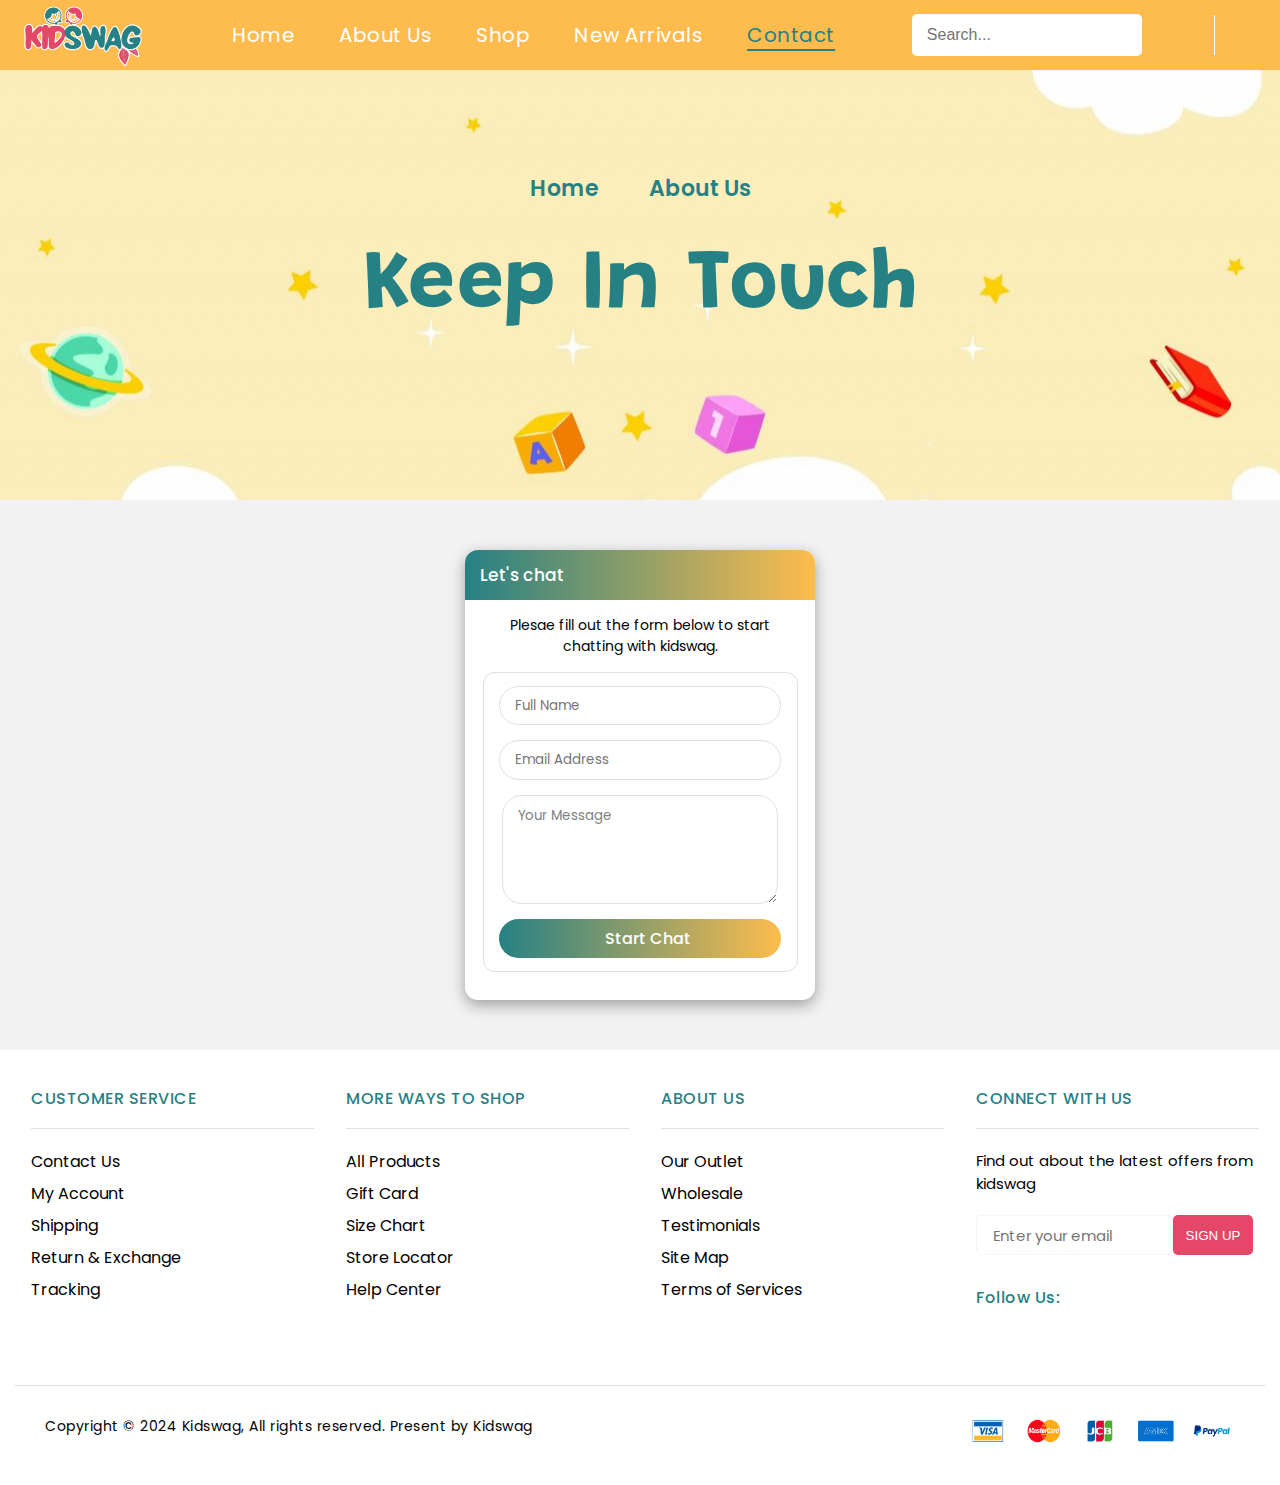
<file: contact.html>
<!DOCTYPE html>
<html lang="en">
<head>
    <meta charset="UTF-8">
    <meta name="viewport" content="width=device-width, initial-scale=1.0">
    <title>Contact ─ Kidswag</title>

    <!-- Link CSS -->
    <link rel="stylesheet" href="./assets/css/style.css">  <!-- common style css -->
    <link rel="stylesheet" href="./assets/css/contact.css"> <!-- contact page css -->


    <!-- "Grandstander" Font Family -->
    <link rel="preconnect" href="https://fonts.googleapis.com">
    <link rel="preconnect" href="https://fonts.gstatic.com" crossorigin>
    <link href="https://fonts.googleapis.com/css2?family=Grandstander:ital,wght@0,100..900;1,100..900&display=swap" rel="stylesheet">

    <!-- "Poppins" Font Family -->
    <link rel="preconnect" href="https://fonts.googleapis.com">
    <link rel="preconnect" href="https://fonts.gstatic.com" crossorigin>
    <link href="https://fonts.googleapis.com/css2?family=Grandstander:ital,wght@0,100..900;1,100..900&family=Poppins:ital,wght@0,100;0,200;0,300;0,400;0,500;0,600;0,700;0,800;0,900;1,100;1,200;1,300;1,400;1,500;1,600;1,700;1,800;1,900&display=swap" rel="stylesheet">

    <!-- Fontawesome CDN -->
    <link rel="stylesheet" href="https://cdnjs.cloudflare.com/ajax/libs/font-awesome/6.6.0/css/all.min.css" integrity="sha512-Kc323vGBEqzTmouAECnVceyQqyqdsSiqLQISBL29aUW4U/M7pSPA/gEUZQqv1cwx4OnYxTxve5UMg5GT6L4JJg==" crossorigin="anonymous" referrerpolicy="no-referrer" />
</head>
<body>

    <!-- Navbar 01 -->
    <header>
        <div class="wrapper">
            <nav>
                <div class="logo">
                    <a href="./index.html"><img src="./assets/images/Logo3 Final.png" alt=""></a>
                </div>

                <ul>
                    <li>
                        <a href="./index.html" id="home">Home</a>
                        <a href="./about.html" id="about">About Us</a>
                        <a href="./shop.html"  id="shop">Shop</a>
                        <a href="./newarrival.html" id="newArrival">New Arrivals</a>
                        <a href="./contact.html" class="active" id="contact">Contact</a>
                    </li>
                </ul>

                <div class="nav-input">
                    <input type="text" placeholder="Search...">
                    <i class="fa-solid fa-magnifying-glass"></i>
                </div>
                <div class="nav-user">
                    <i class="fa-solid fa-user" id="navbar-user"></i>
                </div>
                <div id="bar">
                    <p id="bar-p1"></p>
                    <p id="bar-p2"></p>
                    <p id="bar-p3"></p>
                </div>
            </nav>
        </div>
    </header>

    <!-- About Us -->
    <section class="about-us">
        <div class="wrapper">
            <div class="about-us-cont">
                <div class="span-text">
                    <span>Home</span>
                    <span>About Us</span>
                </div>

                <h2>Keep In Touch</h2>
            </div>
        </div>
    </section>

    <!-- Contact us Form  -->
     <div class="contact-us-form">
        <div class="wrapper">
            <div class="contact-form-cont">
                <div class="contact-head">
                    <span>Let's chat</span>
                </div>
                <p>Plesae fill out the form below to start chatting with kidswag.</p> 
                
                <form action="#" class="contact-form" id="form-contact">
                    <input type="text" placeholder="Full Name" id="Fname">
                    <input type="email" placeholder="Email Address" id="contact-form-email">
                    <textarea name="textarea" id="textarea">Your Message</textarea>
                    <input type="button" value="Start Chat" id="contact-form-btn">
                </form>
            </div>
        </div>
     </div>


    <!-- Footer 11 -->
    <section class="footer">
        <div class="wrapper">
            <div class="footer-cont">

                <div class="footer-head">
                    <div class="Fcustomer Fchild">
                        <div class="Fcustomer-head">
                            <h2>CUSTOMER SERVICE</h2>
                        </div>
                        <div class="Fcustomer-text Fchild-text">
                            <ul>
                                <li>
                                    <a href="#">Contact Us</a>
                                    <a href="#">My Account</a>
                                    <a href="#">Shipping</a>
                                    <a href="#">Return & Exchange</a>
                                    <a href="#">Tracking</a>
                                </li>
                            </ul>
                        </div>
                    </div>

                    <div class="Fshop Fchild">
                        <div class="Fshop-head">
                            <h2>MORE WAYS TO SHOP</h2>
                        </div>
                        <div class="Fshop-text Fchild-text">
                            <ul>
                                <li>
                                    <a href="#">All Products</a>
                                    <a href="#">Gift Card</a>
                                    <a href="#">Size Chart</a>
                                    <a href="#">Store Locator</a>
                                    <a href="#">Help Center</a>
                                </li>
                            </ul>
                        </div>
                    </div>

                    <div class="Fabout Fchild">
                        <div class="Fabout-head">
                            <h2>ABOUT US</h2>
                        </div>
                        <div class="Fabout-text Fchild-text">
                            <ul>
                                <li>
                                    <a href="#">Our Outlet</a>
                                    <a href="#">Wholesale</a>
                                    <a href="#">Testimonials</a>
                                    <a href="#">Site Map</a>
                                    <a href="#">Terms of Services</a>
                                </li>
                            </ul>
                        </div>
                    </div>

                    <div class="Fconnect Fchild">
                        <div class="Fconnect-head">
                            <h2>CONNECT WITH US</h2>
                        </div>
                        <div class="Fconnect-text Fchild-text">
                        <p>Find out about the latest offers from kidswag</p>
                        <div class="Finput">
                                <input type="email" placeholder="Enter your email">
                                <button type="button">SIGN UP</button>
                        </div>
                        <div id="Fhead2">
                                <h2>Follow Us:</h2>
                        </div>
                        <div class="Ficons">
                            <i class="fa-brands fa-facebook-f" id="Ficon1"></i>
                            <i class="fa-brands fa-twitter" id="Ficon2"></i>
                            <i class="fa-brands fa-youtube" id="Ficon3"></i>
                            <i class="fa-brands fa-instagram" id="Ficon4"></i>
                        </div>
                    </div>
                </div>
            </div>
        </div>
    </section>

    <!-- Footer Copyright 12 -->
    <section class="footer-copyright">
        <div class="wrapper">
            <div class="footer-copy-cont">
                <div class="footer-copy-text">
                    <p>Copyright © 2024 Kidswag, All rights reserved. Present by Kidswag</p>
                </div>
                <div class="footer-imgs">
                    <img src="./assets/images/Footer-copyright-1.png" alt="">
                    <img src="./assets/images/Footer-copyright-2.png" alt="">
                    <img src="./assets/images/Footer-copyright-3.png" alt="">
                    <img src="./assets/images/Footer-copyright-4.png" alt="">
                    <img src="./assets/images/Footer-copyright-5.png" alt="">
                </div>
            </div>
        </div>
    </section>
    


    <script src="./assets/js/contact.js"></script>
</body>
</html>
</file>
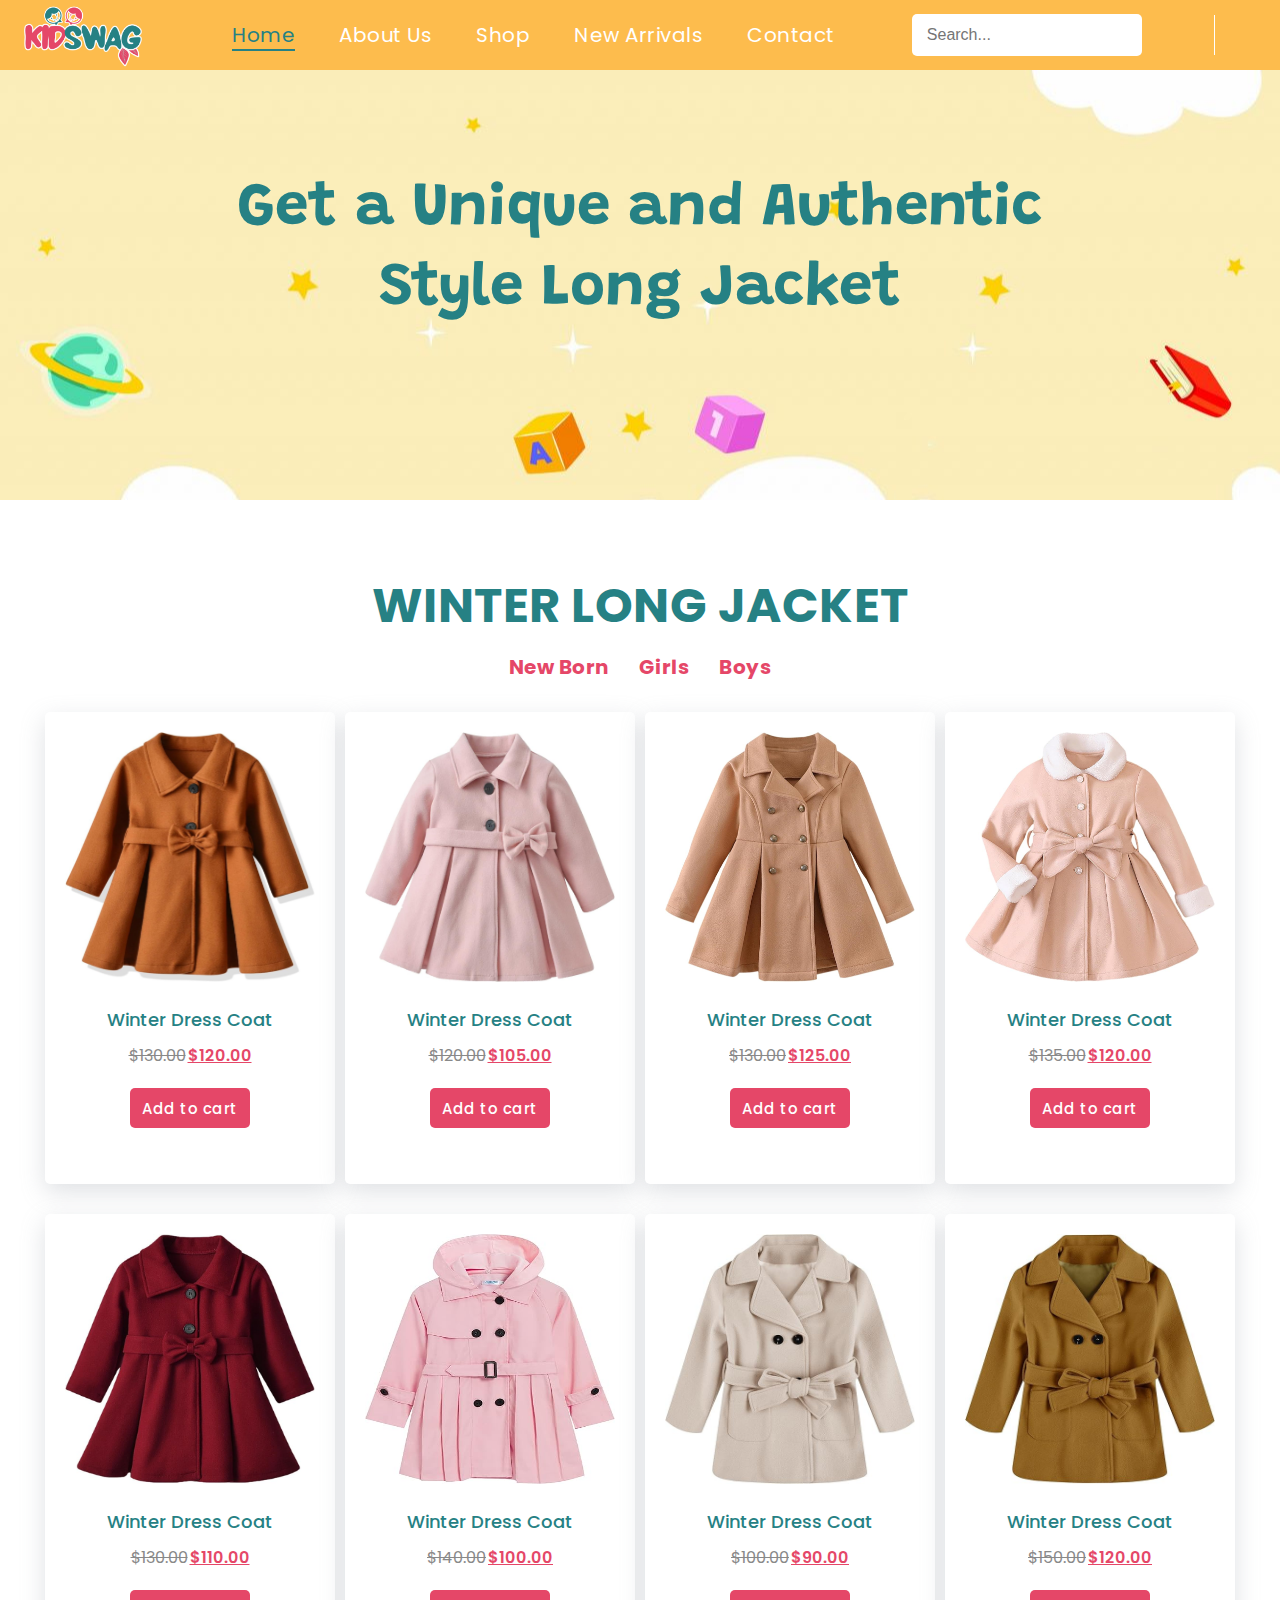
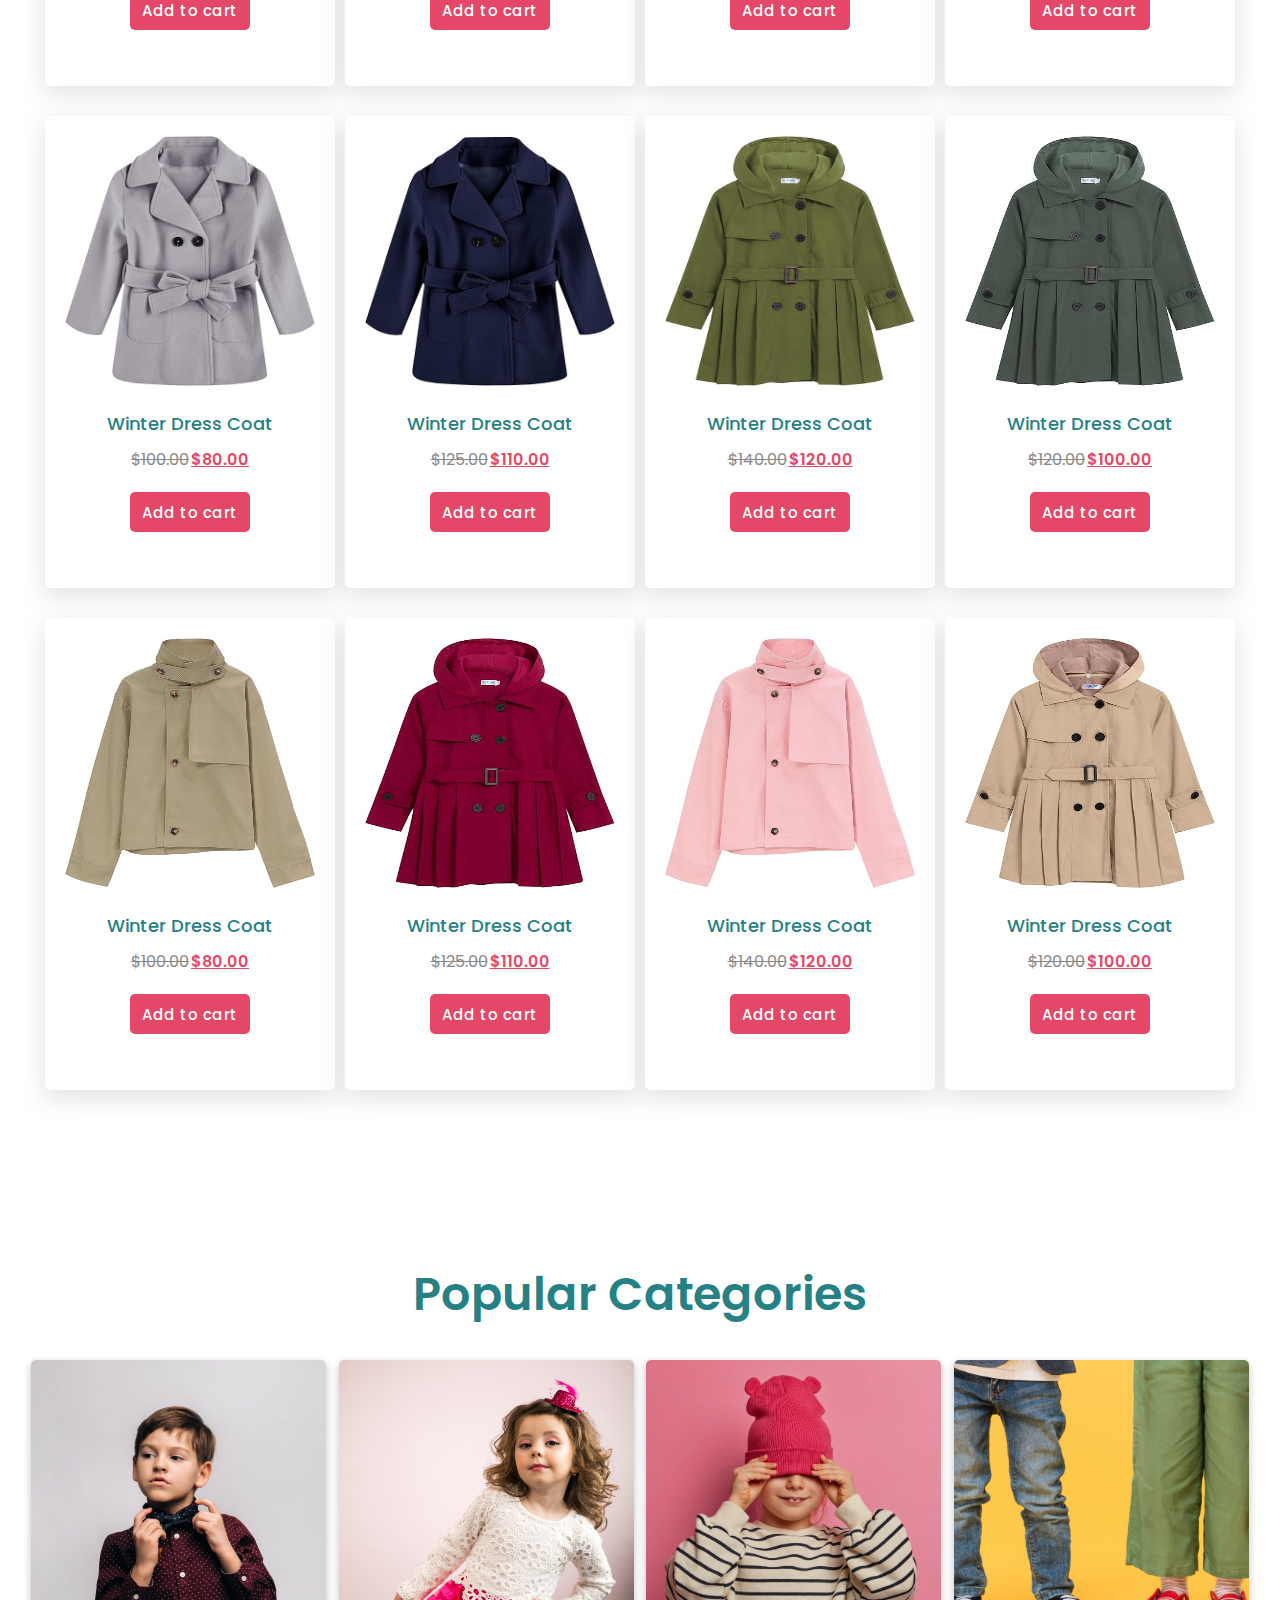
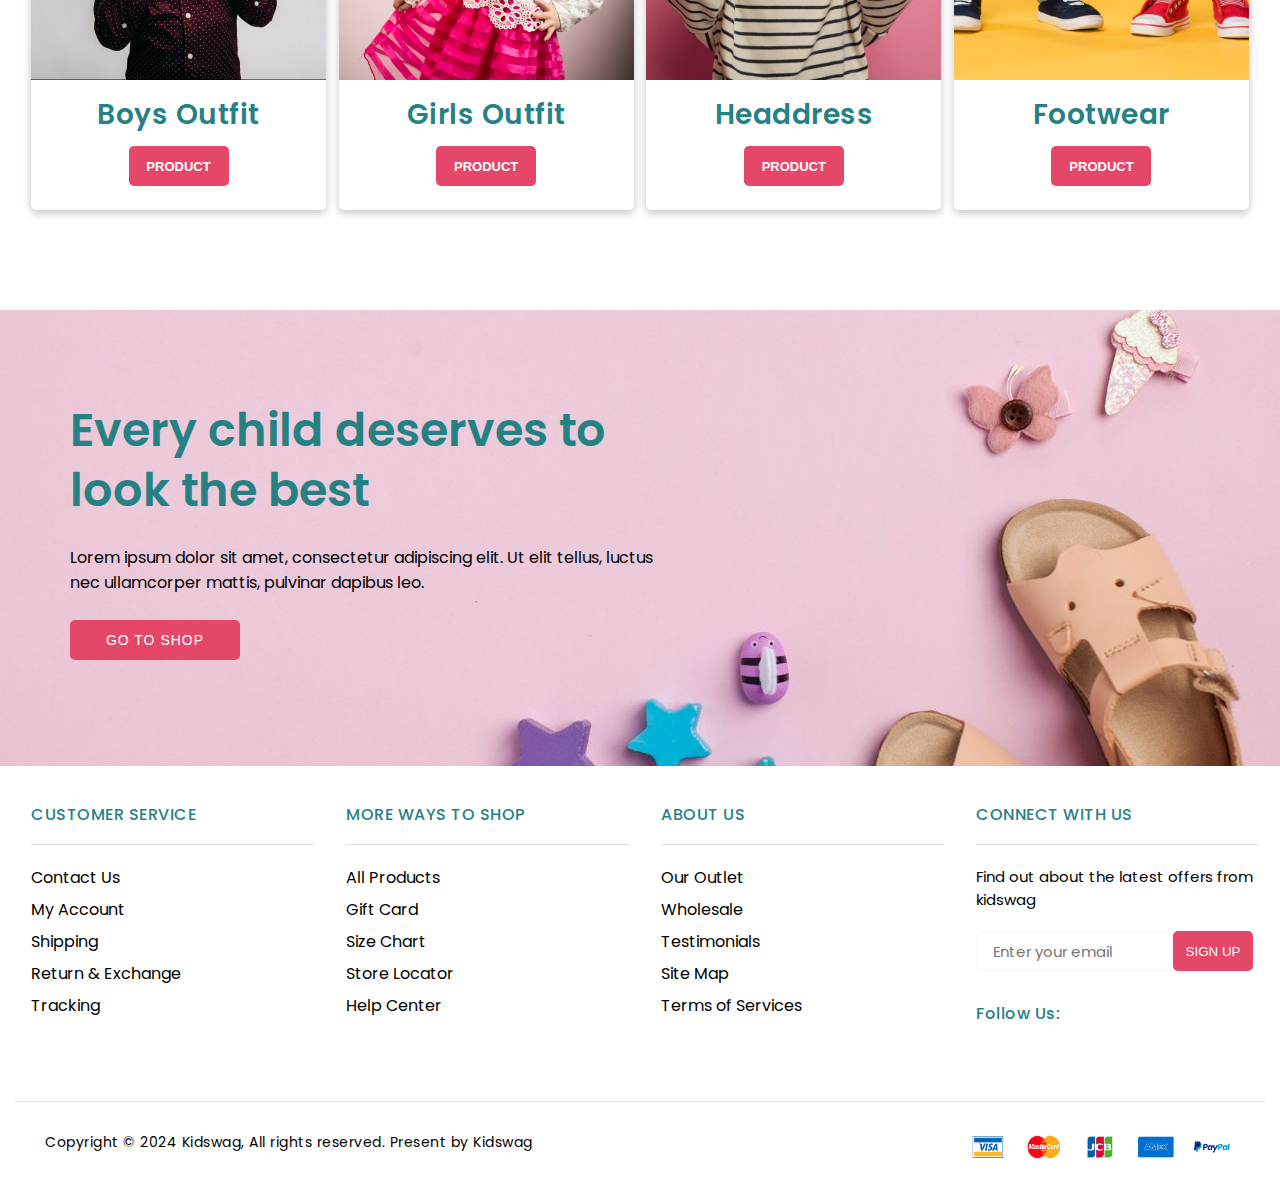
<file: longjacket.html>
<!DOCTYPE html>
<html lang="en">
<head>
    <meta charset="UTF-8">
    <meta name="viewport" content="width=device-width, initial-scale=1.0">
    <title>Unique Style Long Jacket ─ Kidswag</title>

    <!-- Link CSS -->
    <link rel="stylesheet" href="./assets/css/style.css"> <!-- common style css -->
    <link rel="stylesheet" href="./assets/css/longjacket.css"> <!-- long jacket page css -->

    <!-- "Grandstander" Font Family -->
    <link rel="preconnect" href="https://fonts.googleapis.com">
    <link rel="preconnect" href="https://fonts.gstatic.com" crossorigin>
    <link href="https://fonts.googleapis.com/css2?family=Grandstander:ital,wght@0,100..900;1,100..900&display=swap" rel="stylesheet">
 
    <!-- "Poppins" Font Family -->
    <link rel="preconnect" href="https://fonts.googleapis.com">
    <link rel="preconnect" href="https://fonts.gstatic.com" crossorigin>
    <link href="https://fonts.googleapis.com/css2?family=Grandstander:ital,wght@0,100..900;1,100..900&family=Poppins:ital,wght@0,100;0,200;0,300;0,400;0,500;0,600;0,700;0,800;0,900;1,100;1,200;1,300;1,400;1,500;1,600;1,700;1,800;1,900&display=swap" rel="stylesheet">
 
    <!-- Fontawesome CDN -->
    <link rel="stylesheet" href="https://cdnjs.cloudflare.com/ajax/libs/font-awesome/6.6.0/css/all.min.css" integrity="sha512-Kc323vGBEqzTmouAECnVceyQqyqdsSiqLQISBL29aUW4U/M7pSPA/gEUZQqv1cwx4OnYxTxve5UMg5GT6L4JJg==" crossorigin="anonymous" referrerpolicy="no-referrer" />
</head>
<body>
    <!-- Navbar 01 -->
    <header>
        <div class="wrapper">
            <nav>
                <div class="logo">
                   <a href="./index.html"><img src="./assets/images/Logo3 Final.png" alt=""></a>
                </div>

                <ul>
                    <li>
                        <a href="./index.html" class="active" id="home">Home</a>
                        <a href="./about.html" id="about">About Us</a>
                        <a href="./shop.html" id="shop">Shop</a>
                        <a href="./newarrival.html" id="newArrival">New Arrivals</a>
                        <a href="./contact.html" id="contact">Contact</a>
                    </li>
                </ul>

                <div class="nav-input">
                    <input type="text" placeholder="Search...">
                    <i class="fa-solid fa-magnifying-glass"></i>
                </div>
                <div class="nav-user">
                    <i class="fa-solid fa-user" id="navbar-user"></i>
                </div>
                <div id="bar">
                    <p id="bar-p1"></p>
                    <p id="bar-p2"></p>
                    <p id="bar-p3"></p>
                </div>
            </nav>
        </div>
    </header>

    <!-- About Us -->
    <section class="about-us">
        <div class="wrapper">
            <div class="about-us-cont">
                <!-- <div class="span-text">
                    <span>Home</span>
                    <span>About Us</span>
                </div> -->

                <h2>Get a Unique and Authentic <br> Style Long Jacket </h2>
            </div>
        </div>
    </section>

    <!-- New Arrivals 05 -->
     <section>
        <div class="wrapper">
            <div class="new-arrival-cont">

                <div class="new-arrival-head">
                    <div class="new-arrival-all">
                        <h2>WINTER LONG JACKET</h2>
                    </div>
                    <div class="new-arrival-filter">
                        <a href="#" class="NA-filter-active">New Born</a>
                        <a href="#">Girls</a>
                        <a href="#">Boys</a>
                    </div>
                </div>

                <div class="new-arrival-body">
                            <!-- Line One -->
                    <div class="line-one">
                        <div class="NA-card" id="New-Arrival-Card-1">
                            <div class="NA-product">
                                <img src="./assets/images/long-coat-1.jpg" alt="">
                            </div>
                            <div class="NA-text">
                                <h4>Winter Dress Coat</h4>
                                <div class="NA-price">
                                    <p>$130.00</p>
                                    <span>$120.00</span>
                                </div>
                                <button type="button" id="pink-frock">Add to cart</button>
                            </div>
                        </div>
                        <div class="NA-card" id="New-Arrival-Card-2">
                            <div class="NA-product">
                                <img src="./assets/images/long-coat-2.jpg" alt="">
                            </div>
                            <div class="NA-text">
                                <h4>Winter Dress Coat</h4>
                                <div class="NA-price">
                                    <p>$120.00</p>
                                    <span>$105.00</span>
                                </div>
                                <button type="button">Add to cart</button>
                            </div>
                        </div>
                        <div class="NA-card" id="New-Arrival-Card-3">
                            <div class="NA-product">
                                <img src="./assets/images/long-coat-3.jpg" alt="">
                            </div>
                            <div class="NA-text">
                                <h4>Winter Dress Coat</h4>
                                <div class="NA-price">
                                    <p>$130.00</p>
                                    <span>$125.00</span>
                                </div>
                                <button type="button">Add to cart</button>
                            </div>
                        </div>
                        <div class="NA-card" id="New-Arrival-Card-4">
                            <div class="NA-product">
                                <img src="./assets/images/long-coat-4.jpg" alt="">
                            </div>
                            <div class="NA-text">
                                <h4>Winter Dress Coat</h4>
                                <div class="NA-price">
                                    <p>$135.00</p>
                                    <span>$120.00</span>
                                </div>
                                <button type="button">Add to cart</button>
                            </div>
                        </div>
                    </div>

                    <!-- Show More -->
                    <!-- <div class="show-more-cont">
                        <a href="./newarrival.html"><button type="button" id="NA-more-btn">SHOW MORE</button></a>
                    </div> -->
                            <!-- Line Two -->
                    <div class="line-two">
                        <div class="NA-card" id="New-Arrival-Card-5">
                            <div class="NA-product">
                                <img src="./assets/images/long-coat-5.jpg" alt="">
                            </div>
                            <div class="NA-text">
                                <h4>Winter Dress Coat</h4>
                                <div class="NA-price">
                                    <p>$130.00</p>
                                    <span>$110.00</span>
                                </div>
                                <button type="button">Add to cart</button>
                            </div>
                        </div>
                        <div class="NA-card" id="New-Arrival-Card-6">
                            <div class="NA-product">
                                <img src="./assets/images/long-coat-6.jpg" alt="">
                            </div>
                            <div class="NA-text">
                                <h4>Winter Dress Coat</h4>
                                <div class="NA-price">
                                    <p>$140.00</p>
                                    <span>$100.00</span>
                                </div>
                                <button type="button">Add to cart</button>
                            </div>
                        </div>
                        <div class="NA-card" id="New-Arrival-Card-7">
                            <div class="NA-product">
                                <img src="./assets/images/long-coat-7.jpg" alt="">
                            </div>
                            <div class="NA-text">
                                <h4>Winter Dress Coat</h4>
                                <div class="NA-price">
                                    <p>$100.00</p>
                                    <span>$90.00</span>
                                </div>
                                <button type="button">Add to cart</button>
                            </div>
                        </div>
                        <div class="NA-card" id="New-Arrival-Card-8">
                            <div class="NA-product">
                                <img src="./assets/images/long-coat-8.jpg" alt="">
                            </div>
                            <div class="NA-text">
                                <h4>Winter Dress Coat</h4>
                                <div class="NA-price">
                                    <p>$150.00</p>
                                    <span>$120.00</span>
                                </div>
                                <button type="button">Add to cart</button>
                            </div>
                        </div>
                    </div>
                            <!-- line Three -->
                    <div class="line-three">
                        <div class="NA-card" id="New-Arrival-Card-9">
                            <div class="NA-product">
                                <img src="./assets/images/long-coat-9.jpg" alt="">
                            </div>
                            <div class="NA-text">
                                <h4>Winter Dress Coat</h4>
                                <div class="NA-price">
                                    <p>$100.00</p>
                                    <span>$80.00</span>
                                </div>
                                <button type="button">Add to cart</button>
                            </div>
                        </div>
                        <div class="NA-card" id="New-Arrival-Card-10">
                            <div class="NA-product">
                                <img src="./assets/images/long-coat-10.jpg" alt="">
                            </div>
                            <div class="NA-text">
                                <h4>Winter Dress Coat</h4>
                                <div class="NA-price">
                                    <p>$125.00</p>
                                    <span>$110.00</span>
                                </div>
                                <button type="button">Add to cart</button>
                            </div>
                        </div>
                        <div class="NA-card" id="New-Arrival-Card-11">
                            <div class="NA-product">
                                <img src="./assets/images/long-coat-11.jpg" alt="">
                            </div>
                            <div class="NA-text">
                                <h4>Winter Dress Coat</h4>
                                <div class="NA-price">
                                    <p>$140.00</p>
                                    <span>$120.00</span>
                                </div>
                                <button type="button">Add to cart</button>
                            </div>
                        </div>
                        <div class="NA-card" id="New-Arrival-Card-12">
                            <div class="NA-product">
                                <img src="./assets/images/long-coat-12.jpg" alt="">
                            </div>
                            <div class="NA-text">
                                <h4>Winter Dress Coat</h4>
                                <div class="NA-price">
                                    <p>$120.00</p>
                                    <span>$100.00</span>
                                </div>
                                <button type="button">Add to cart</button>
                            </div>
                        </div>
                    </div>
                        <!-- Line Four -->
                    <div class="line-three">
                        <div class="NA-card" id="New-Arrival-Card-13">
                            <div class="NA-product">
                                <img src="./assets/images/long-coat-13.jpg" alt="">
                            </div>
                            <div class="NA-text">
                                <h4>Winter Dress Coat</h4>
                                <div class="NA-price">
                                    <p>$100.00</p>
                                    <span>$80.00</span>
                                </div>
                                <button type="button">Add to cart</button>
                            </div>
                        </div>
                        <div class="NA-card" id="New-Arrival-Card-14">
                            <div class="NA-product">
                                <img src="./assets/images/long-coat-14.jpg" alt="">
                            </div>
                            <div class="NA-text">
                                <h4>Winter Dress Coat</h4>
                                <div class="NA-price">
                                    <p>$125.00</p>
                                    <span>$110.00</span>
                                </div>
                                <button type="button">Add to cart</button>
                            </div>
                        </div>
                        <div class="NA-card" id="New-Arrival-Card-15">
                            <div class="NA-product">
                                <img src="./assets/images/long-coat-15.jpg" alt="">
                            </div>
                            <div class="NA-text">
                                <h4>Winter Dress Coat</h4>
                                <div class="NA-price">
                                    <p>$140.00</p>
                                    <span>$120.00</span>
                                </div>
                                <button type="button">Add to cart</button>
                            </div>
                        </div>
                        <div class="NA-card" id="New-Arrival-Card-16">
                            <div class="NA-product">
                                <img src="./assets/images/long-coat-16.jpg" alt="">
                            </div>
                            <div class="NA-text">
                                <h4>Winter Dress Coat</h4>
                                <div class="NA-price">
                                    <p>$120.00</p>
                                    <span>$100.00</span>
                                </div>
                                <button type="button">Add to cart</button>
                            </div>
                        </div>
                    </div>
                </div>
            </div>
        </div>
    </section>
    








    <!-- Popular Categories 08 -->
    <section class="popular-categories">
        <div class="wrapper">
            <div class="popular-cont">

                <div class="popular-text">
                    <h2>Popular Categories</h2>
                </div>

                <div class="popular-cards">
                    <div class="popular-card" id="popular-card-01">
                        <div class="pop-card-img">
                            <img src="./assets/images/Popular-1.jpg" alt="">
                        </div>
                        <div class="pop-card-text">
                            <h2>Boys Outfit</h2>
                            <button type="button">PRODUCT</button>
                        </div>
                    </div>
                    <div class="popular-card" id="popular-card-02">
                        <div class="pop-card-img">
                            <img src="./assets/images/popular-2.jpg" alt="">
                        </div>
                        <div class="pop-card-text">
                            <h2>Girls Outfit</h2>
                            <button type="button">PRODUCT</button>
                        </div>
                    </div>
                    <div class="popular-card" id="popular-card-03">
                        <div class="pop-card-img">
                            <img src="./assets/images/Popular-3.jpg" alt="">
                        </div>
                        <div class="pop-card-text">
                            <h2>Headdress</h2>
                            <button type="button">PRODUCT</button>
                        </div>
                    </div>
                    <div class="popular-card" id="popular-card-04">
                        <div class="pop-card-img">
                            <img src="./assets/images/Popular-4.jpg" alt="">
                        </div>
                        <div class="pop-card-text">
                            <h2>Footwear</h2>
                            <button type="button">PRODUCT</button>
                        </div>
                    </div>
                </div>
            </div>
        </div>
    </section>

    <!-- Pink Bottom 10 -->
    <section class="pink-bottom">
        <div class="wrapper">
            <div class="pink-bottom-cont">
                <div class="pink-bottom-text">
                    <h2>Every child deserves to look the best</h2>
                    <p>Lorem ipsum dolor sit amet, consectetur adipiscing elit. Ut elit tellus, luctus nec ullamcorper mattis, pulvinar dapibus leo.</p>
                    <button type="button" id="gotoshop">GO TO SHOP</button>
                </div>
            </div>
        </div>
    </section>
    
    <!-- Footer 11 -->
    <section class="footer">
        <div class="wrapper">
            <div class="footer-cont">

                <div class="footer-head">
                    <div class="Fcustomer Fchild">
                        <div class="Fcustomer-head">
                            <h2>CUSTOMER SERVICE</h2>
                        </div>
                        <div class="Fcustomer-text Fchild-text">
                            <ul>
                                <li>
                                    <a href="#">Contact Us</a>
                                    <a href="#">My Account</a>
                                    <a href="#">Shipping</a>
                                    <a href="#">Return & Exchange</a>
                                    <a href="#">Tracking</a>
                                </li>
                            </ul>
                        </div>
                    </div>

                    <div class="Fshop Fchild">
                        <div class="Fshop-head">
                            <h2>MORE WAYS TO SHOP</h2>
                        </div>
                        <div class="Fshop-text Fchild-text">
                            <ul>
                                <li>
                                    <a href="#">All Products</a>
                                    <a href="#">Gift Card</a>
                                    <a href="#">Size Chart</a>
                                    <a href="#">Store Locator</a>
                                    <a href="#">Help Center</a>
                                </li>
                            </ul>
                        </div>
                    </div>

                    <div class="Fabout Fchild">
                        <div class="Fabout-head">
                            <h2>ABOUT US</h2>
                        </div>
                        <div class="Fabout-text Fchild-text">
                            <ul>
                                <li>
                                    <a href="#">Our Outlet</a>
                                    <a href="#">Wholesale</a>
                                    <a href="#">Testimonials</a>
                                    <a href="#">Site Map</a>
                                    <a href="#">Terms of Services</a>
                                </li>
                            </ul>
                        </div>
                    </div>

                    <div class="Fconnect Fchild">
                        <div class="Fconnect-head">
                            <h2>CONNECT WITH US</h2>
                        </div>
                        <div class="Fconnect-text Fchild-text">
                        <p>Find out about the latest offers from kidswag</p>
                        <div class="Finput">
                                <input type="email" placeholder="Enter your email">
                                <button type="button">SIGN UP</button>
                        </div>
                        <div id="Fhead2">
                                <h2>Follow Us:</h2>
                        </div>
                        <div class="Ficons">
                            <i class="fa-brands fa-facebook-f" id="Ficon1"></i>
                            <i class="fa-brands fa-twitter" id="Ficon2"></i>
                            <i class="fa-brands fa-youtube" id="Ficon3"></i>
                            <i class="fa-brands fa-instagram" id="Ficon4"></i>
                        </div>
                    </div>
                </div>
            </div>
        </div>
    </section>

    <!-- Footer Copyright 12 -->
    <section class="footer-copyright">
        <div class="wrapper">
            <div class="footer-copy-cont">
                <div class="footer-copy-text">
                    <p>Copyright © 2024 Kidswag, All rights reserved. Present by Kidswag</p>
                </div>
                <div class="footer-imgs">
                    <img src="./assets/images/Footer-copyright-1.png" alt="">
                    <img src="./assets/images/Footer-copyright-2.png" alt="">
                    <img src="./assets/images/Footer-copyright-3.png" alt="">
                    <img src="./assets/images/Footer-copyright-4.png" alt="">
                    <img src="./assets/images/Footer-copyright-5.png" alt="">
                </div>
            </div>
        </div>
    </section>

</body>
</html>
</file>
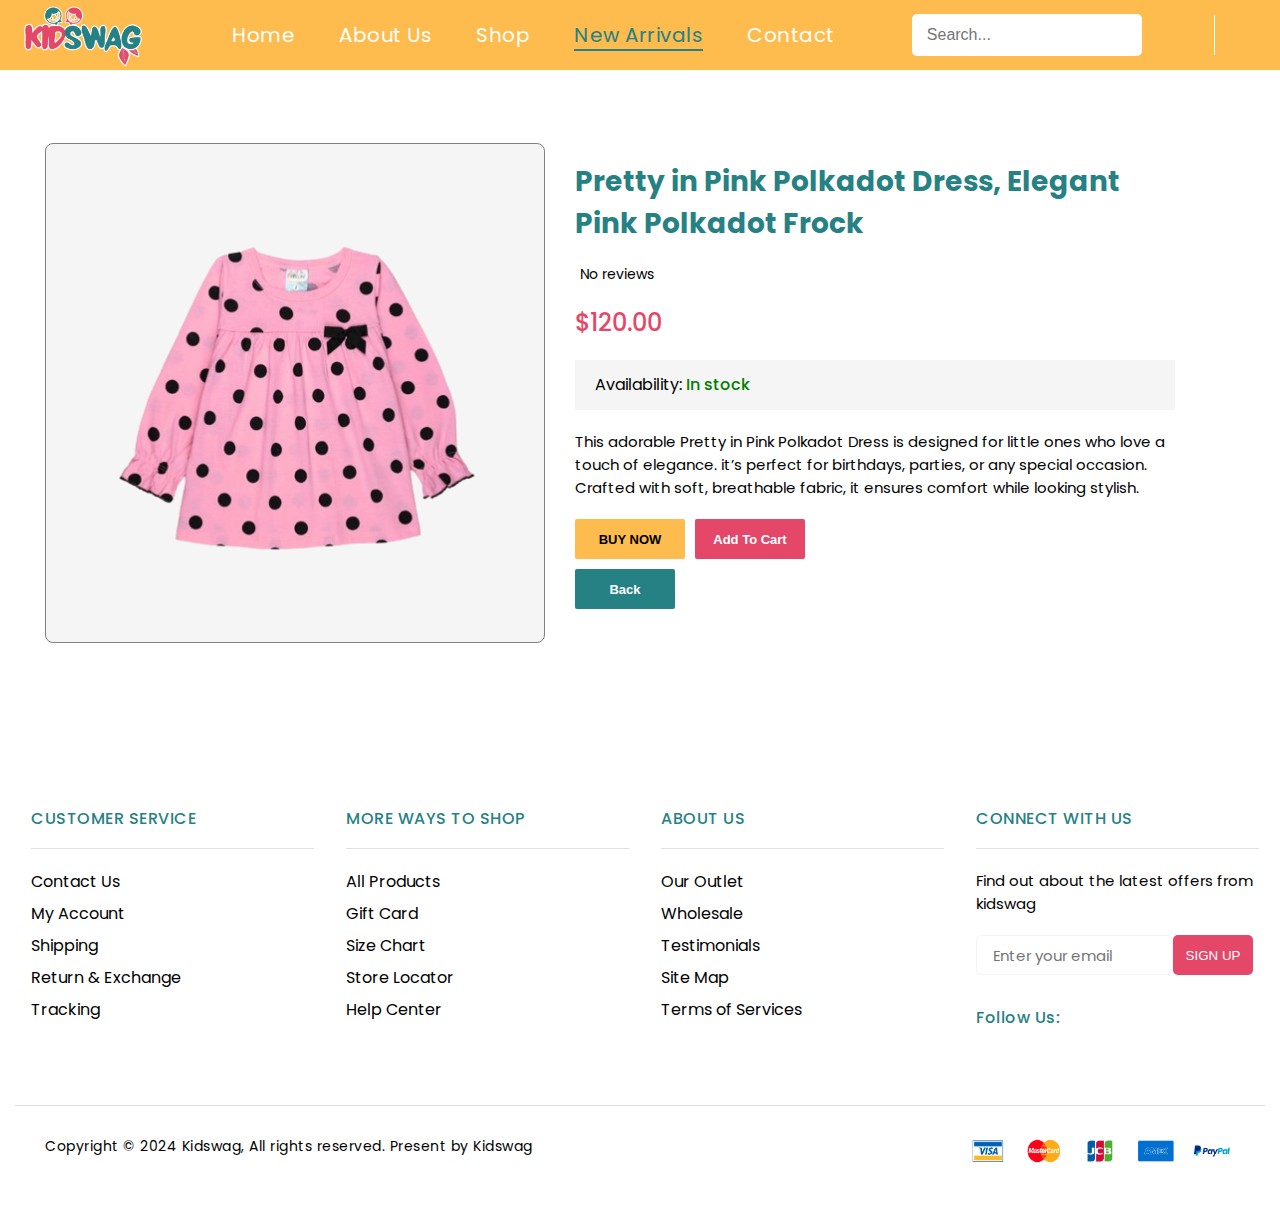
<file: productdetails.html>
<!DOCTYPE html>
<html lang="en">
<head>
    <meta charset="UTF-8">
    <meta name="viewport" content="width=device-width, initial-scale=1.0">
    <title>Product Details ─ Kidswag</title>

    <!-- Link CSS -->
    <link rel="stylesheet" href="./assets/css/style.css"> <!-- common style css-->
    <link rel="stylesheet" href="./assets/css/productdetails.css"> <!-- product details page css -->

    <!-- "Grandstander" Font Family -->
    <link rel="preconnect" href="https://fonts.googleapis.com">
    <link rel="preconnect" href="https://fonts.gstatic.com" crossorigin>
    <link href="https://fonts.googleapis.com/css2?family=Grandstander:ital,wght@0,100..900;1,100..900&display=swap" rel="stylesheet">
 
    <!-- "Poppins" Font Family -->
    <link rel="preconnect" href="https://fonts.googleapis.com">
    <link rel="preconnect" href="https://fonts.gstatic.com" crossorigin>
    <link href="https://fonts.googleapis.com/css2?family=Grandstander:ital,wght@0,100..900;1,100..900&family=Poppins:ital,wght@0,100;0,200;0,300;0,400;0,500;0,600;0,700;0,800;0,900;1,100;1,200;1,300;1,400;1,500;1,600;1,700;1,800;1,900&display=swap" rel="stylesheet">
 
    <!-- Fontawesome CDN -->
    <link rel="stylesheet" href="https://cdnjs.cloudflare.com/ajax/libs/font-awesome/6.6.0/css/all.min.css" integrity="sha512-Kc323vGBEqzTmouAECnVceyQqyqdsSiqLQISBL29aUW4U/M7pSPA/gEUZQqv1cwx4OnYxTxve5UMg5GT6L4JJg==" crossorigin="anonymous" referrerpolicy="no-referrer" />

</head>
<body>
    <!-- Navbar 01 -->
    <header>
        <div class="wrapper">
            <nav>
                <div class="logo">
                   <a href="./index.html"><img src="./assets/images/Logo3 Final.png" alt=""></a>
                </div>

                <ul>
                    <li>
                        <a href="./index.html" id="home">Home</a>
                        <a href="./about.html" id="about">About Us</a>
                        <a href="./shop.html" id="shop">Shop</a>
                        <a href="./new-arrival.html" id="newArrival" class="active">New Arrivals</a>
                        <a href="./contact.html" id="contact">Contact</a>
                    </li>
                </ul>

                <div class="nav-input">
                    <input type="text" placeholder="Search...">
                    <i class="fa-solid fa-magnifying-glass"></i>
                </div>
                <div class="nav-user">
                    <i class="fa-solid fa-user" id="navbar-user"></i>
                </div>
                <div id="bar">
                    <p id="bar-p1"></p>
                    <p id="bar-p2"></p>
                    <p id="bar-p3"></p>
                </div>
            </nav>
        </div>
    </header>

    <!-- Product Details  -->
    <section class="product-details">
        <div class="wrapper">
            <div class="product-details-cont">
                <div class="pro-left-img">
                    <img src="./assets/images/product-.png" alt="">
                </div>

                <div class="pro-right-content">
                    <h1>Pretty in Pink Polkadot Dress, Elegant Pink Polkadot Frock</h1>

                    <div class="review-cont">
                        <div class="star">
                            <i class="fa-regular fa-star"></i>
                            <i class="fa-regular fa-star"></i>
                            <i class="fa-regular fa-star"></i>
                            <i class="fa-regular fa-star"></i>
                            <i class="fa-regular fa-star"></i>
                        </div>
                        <p>No reviews</p>
                    </div>

                    <div class="pro-price">
                        <p>$120.00</p>
                    </div>

                    <div class="availability">
                        <p>Availability: <span>In stock</span></p>
                    </div>

                    <div class="pro-description">
                        <p>This adorable Pretty in Pink Polkadot Dress is designed for little ones who love a touch of elegance. it’s perfect for birthdays, parties, or any special occasion. Crafted with soft, breathable fabric, it ensures comfort while looking stylish.</p>
                    </div>

                    <div class="pro-btns">
                        <div class="buy-now-btn">
                            <button class="buy">BUY NOW</button>
                            <button class="cart">Add To Cart</button>
                        </div>

                        <div class="pro-back-btn">
                            <button>Back</button>
                        </div>
                        
                    </div>
                </div>
            </div>
        </div>
    </section>


    <!-- Footer 11 -->
    <section class="footer">
        <div class="wrapper">
            <div class="footer-cont">

                <div class="footer-head">
                    <div class="Fcustomer Fchild">
                        <div class="Fcustomer-head">
                            <h2>CUSTOMER SERVICE</h2>
                        </div>
                        <div class="Fcustomer-text Fchild-text">
                            <ul>
                                <li>
                                    <a href="#">Contact Us</a>
                                    <a href="#">My Account</a>
                                    <a href="#">Shipping</a>
                                    <a href="#">Return & Exchange</a>
                                    <a href="#">Tracking</a>
                                </li>
                            </ul>
                        </div>
                    </div>

                    <div class="Fshop Fchild">
                        <div class="Fshop-head">
                            <h2>MORE WAYS TO SHOP</h2>
                        </div>
                        <div class="Fshop-text Fchild-text">
                            <ul>
                                <li>
                                    <a href="#">All Products</a>
                                    <a href="#">Gift Card</a>
                                    <a href="#">Size Chart</a>
                                    <a href="#">Store Locator</a>
                                    <a href="#">Help Center</a>
                                </li>
                            </ul>
                        </div>
                    </div>

                    <div class="Fabout Fchild">
                        <div class="Fabout-head">
                            <h2>ABOUT US</h2>
                        </div>
                        <div class="Fabout-text Fchild-text">
                            <ul>
                                <li>
                                    <a href="#">Our Outlet</a>
                                    <a href="#">Wholesale</a>
                                    <a href="#">Testimonials</a>
                                    <a href="#">Site Map</a>
                                    <a href="#">Terms of Services</a>
                                </li>
                            </ul>
                        </div>
                    </div>

                    <div class="Fconnect Fchild">
                        <div class="Fconnect-head">
                            <h2>CONNECT WITH US</h2>
                        </div>
                        <div class="Fconnect-text Fchild-text">
                        <p>Find out about the latest offers from kidswag</p>
                        <div class="Finput">
                                <input type="email" placeholder="Enter your email">
                                <button type="button">SIGN UP</button>
                        </div>
                        <div id="Fhead2">
                                <h2>Follow Us:</h2>
                        </div>
                        <div class="Ficons">
                            <i class="fa-brands fa-facebook-f" id="Ficon1"></i>
                            <i class="fa-brands fa-twitter" id="Ficon2"></i>
                            <i class="fa-brands fa-youtube" id="Ficon3"></i>
                            <i class="fa-brands fa-instagram" id="Ficon4"></i>
                        </div>
                    </div>
                </div>
            </div>
        </div>
    </section>

    <!-- Footer Copyright 12 -->
    <section class="footer-copyright">
        <div class="wrapper">
            <div class="footer-copy-cont">
                <div class="footer-copy-text">
                    <p>Copyright © 2024 Kidswag, All rights reserved. Present by Kidswag</p>
                </div>
                <div class="footer-imgs">
                    <img src="./assets/images/Footer-copyright-1.png" alt="">
                    <img src="./assets/images/Footer-copyright-2.png" alt="">
                    <img src="./assets/images/Footer-copyright-3.png" alt="">
                    <img src="./assets/images/Footer-copyright-4.png" alt="">
                    <img src="./assets/images/Footer-copyright-5.png" alt="">
                </div>
            </div>
        </div>
    </section>



    
</body>
</html>
</file>
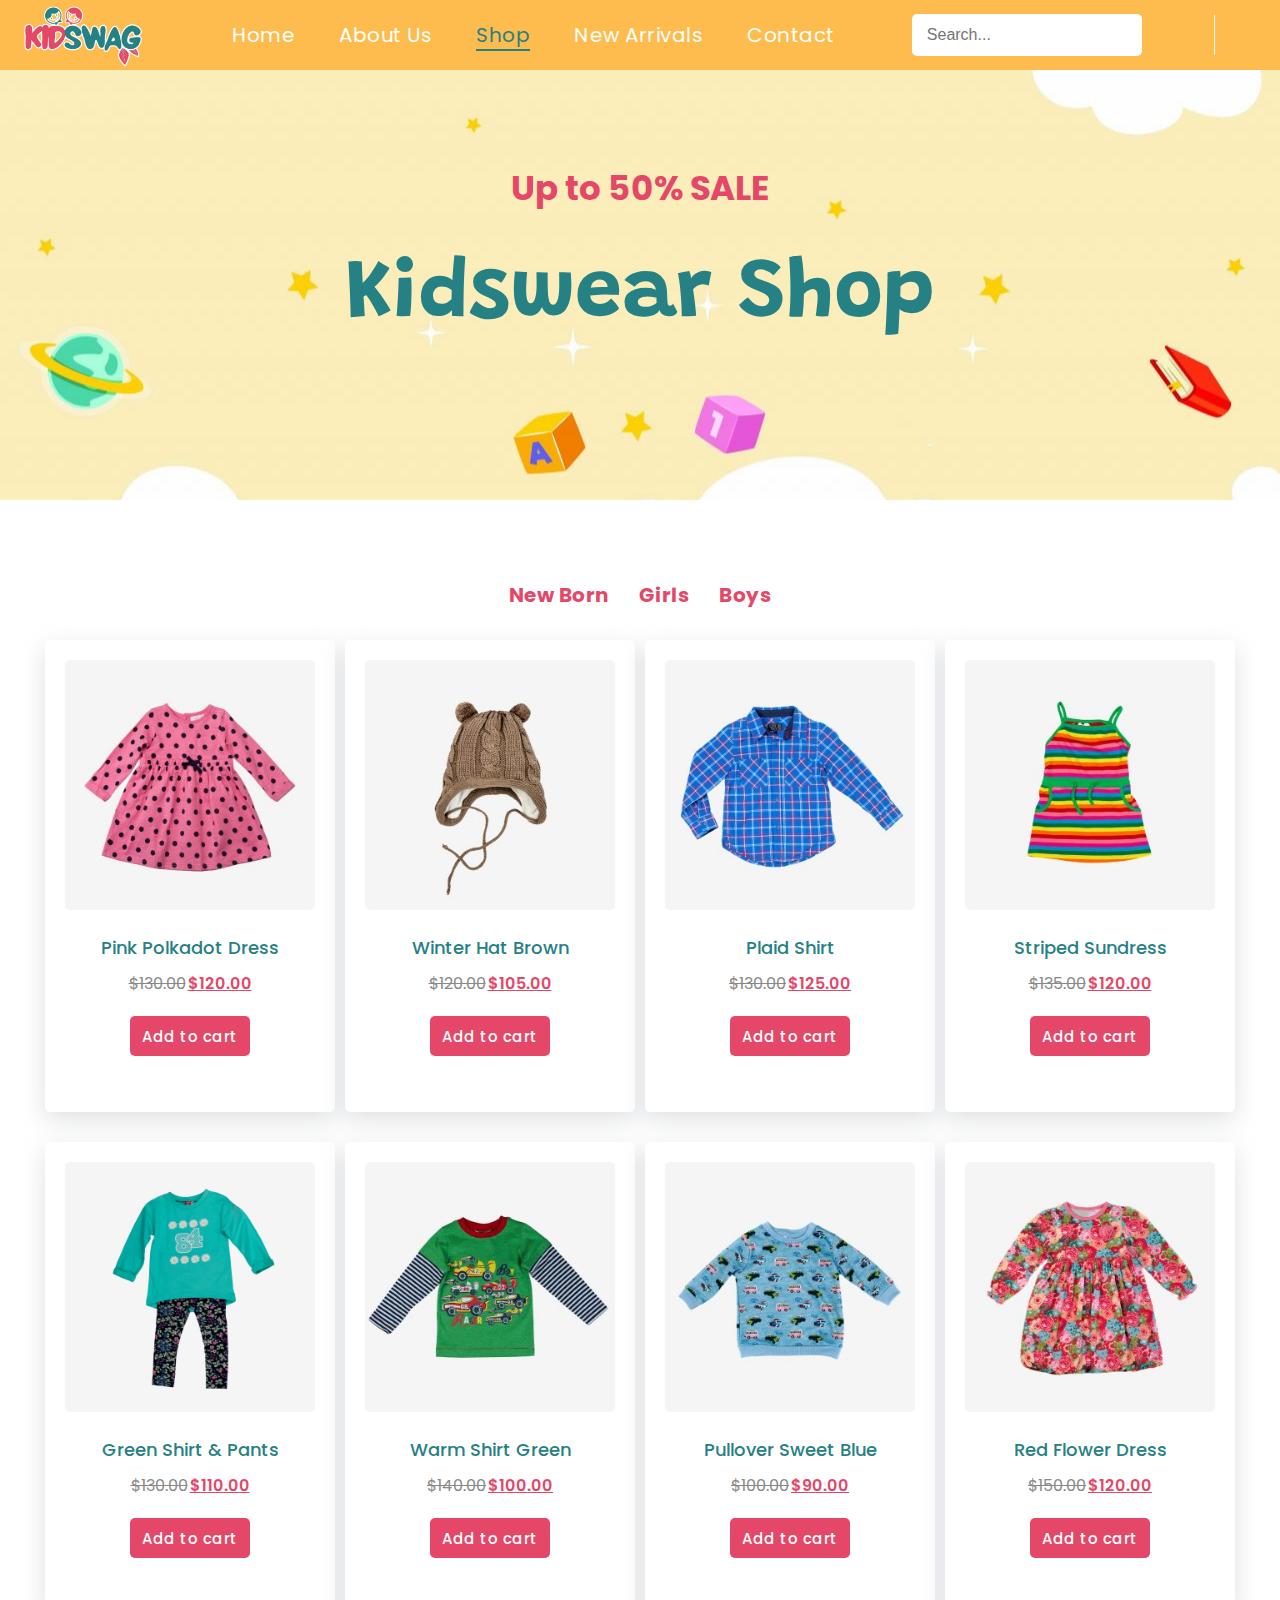
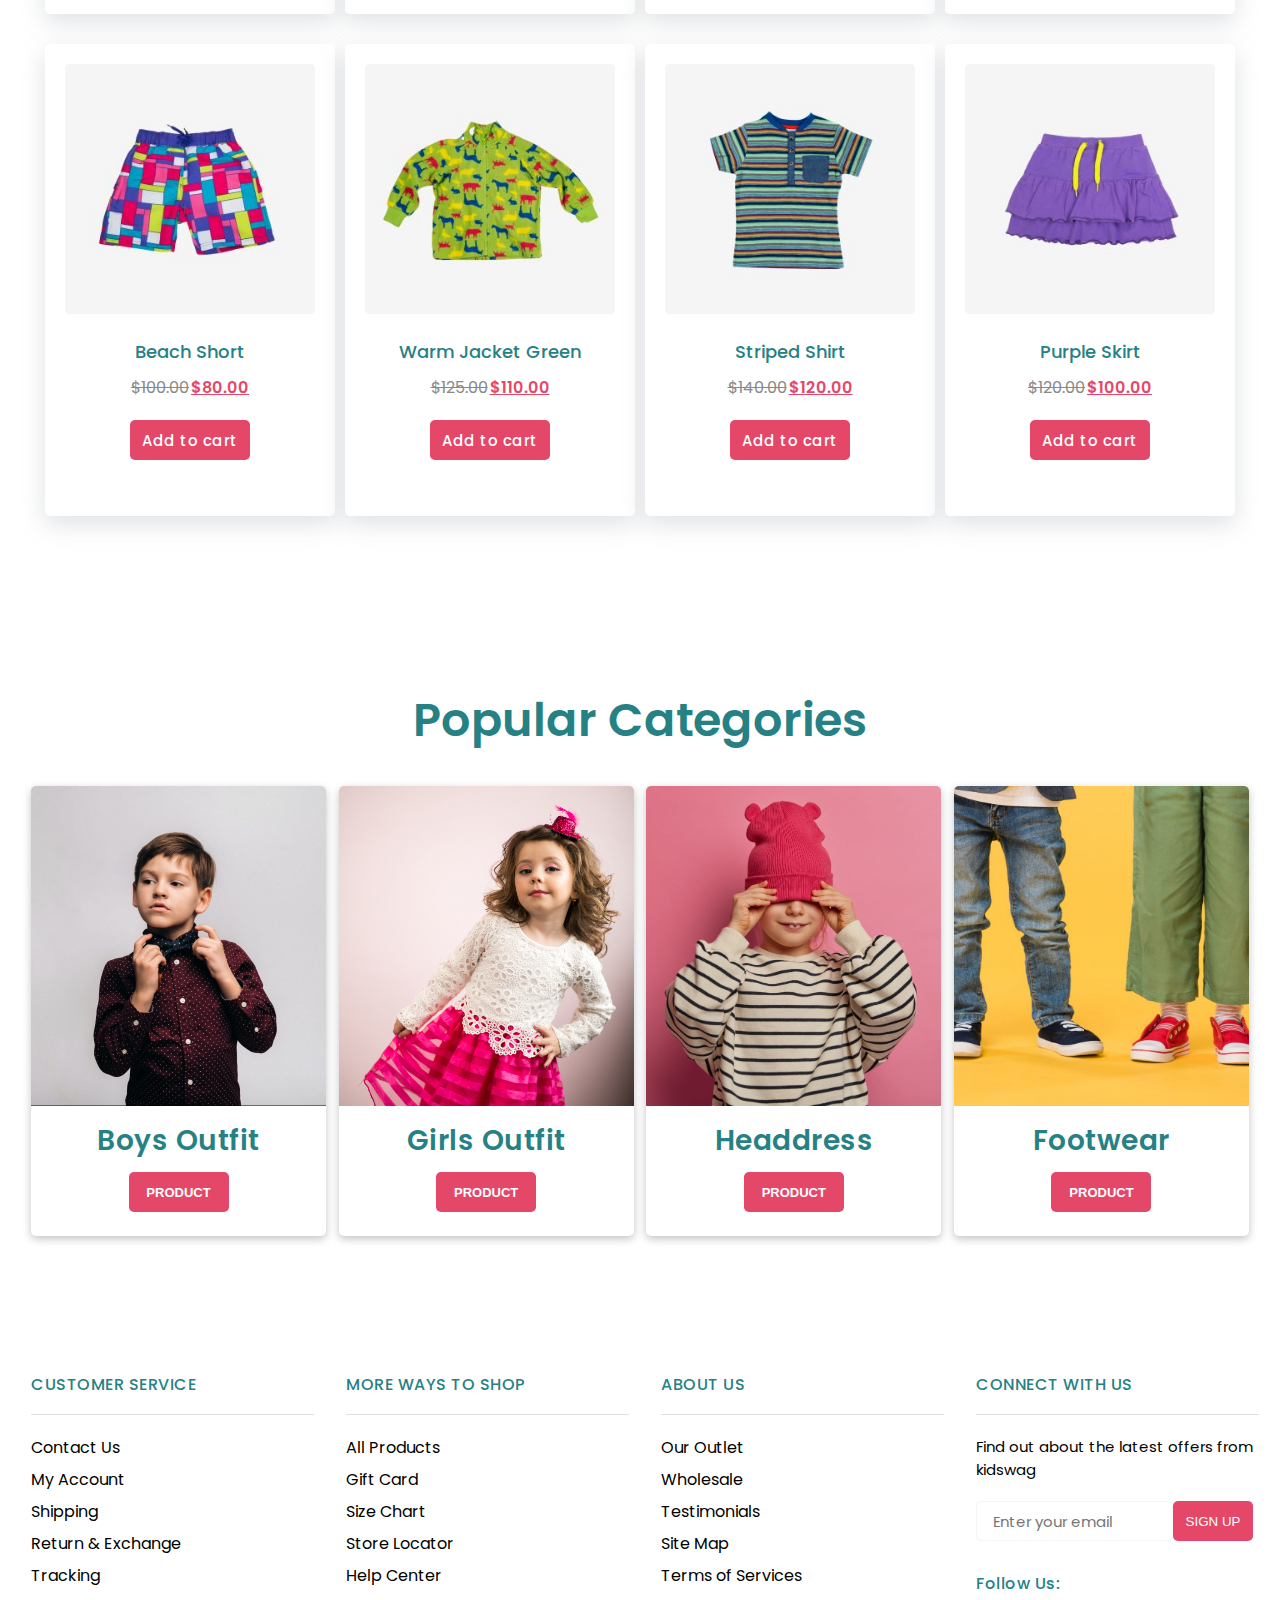
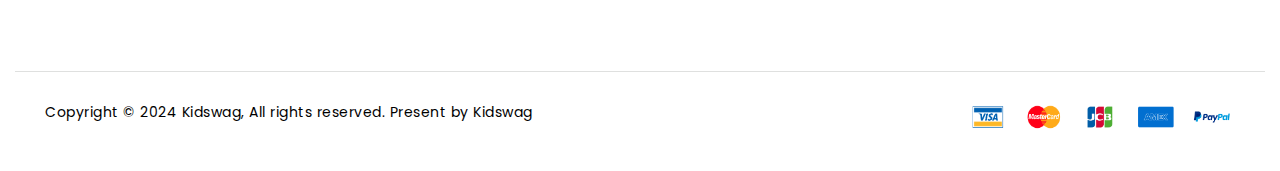
<file: shop.html>
<!DOCTYPE html>
<html lang="en">
<head>
    <meta charset="UTF-8">
    <meta name="viewport" content="width=device-width, initial-scale=1.0">
    <title>Shop ─ Kidswag</title>

    <!-- Link CSS -->
    <link rel="stylesheet" href="./assets/css/style.css"> <!-- common style css -->
    <link rel="stylesheet" href="./assets/css/shop.css">  <!-- shop page css -->

    <!-- "Grandstander" Font Family -->
    <link rel="preconnect" href="https://fonts.googleapis.com">
    <link rel="preconnect" href="https://fonts.gstatic.com" crossorigin>
    <link href="https://fonts.googleapis.com/css2?family=Grandstander:ital,wght@0,100..900;1,100..900&display=swap" rel="stylesheet">
 
    <!-- "Poppins" Font Family -->
    <link rel="preconnect" href="https://fonts.googleapis.com">
    <link rel="preconnect" href="https://fonts.gstatic.com" crossorigin>
    <link href="https://fonts.googleapis.com/css2?family=Grandstander:ital,wght@0,100..900;1,100..900&family=Poppins:ital,wght@0,100;0,200;0,300;0,400;0,500;0,600;0,700;0,800;0,900;1,100;1,200;1,300;1,400;1,500;1,600;1,700;1,800;1,900&display=swap" rel="stylesheet">
 
    <!-- Fontawesome CDN -->
    <link rel="stylesheet" href="https://cdnjs.cloudflare.com/ajax/libs/font-awesome/6.6.0/css/all.min.css" integrity="sha512-Kc323vGBEqzTmouAECnVceyQqyqdsSiqLQISBL29aUW4U/M7pSPA/gEUZQqv1cwx4OnYxTxve5UMg5GT6L4JJg==" crossorigin="anonymous" referrerpolicy="no-referrer" />
</head>
<body>

    <!-- Navbar 01 -->
    <header>
        <div class="wrapper">
            <nav>
                <div class="logo">
                    <a href="./index.html"><img src="./assets/images/Logo3 Final.png" alt=""></a>
                </div>

                <ul>
                    <li>
                        <a href="./index.html" id="home">Home</a>
                        <a href="./about.html" id="about">About Us</a>
                        <a href="./shop.html" class="active" id="shop">Shop</a>
                        <a href="./newarrival.html" id="newArrival">New Arrivals</a>
                        <a href="./contact.html" id="contact">Contact</a>
                    </li>
                </ul>

                <div class="nav-input">
                    <input type="text" placeholder="Search...">
                    <i class="fa-solid fa-magnifying-glass"></i>
                </div>
                <div class="nav-user">
                    <i class="fa-solid fa-user" id="navbar-user"></i>
                </div>
                <div id="bar">
                    <p id="bar-p1"></p>
                    <p id="bar-p2"></p>
                    <p id="bar-p3"></p>
                </div>
            </nav>
        </div>
    </header>

    <!-- Shop -->
    <section class="shop">
        <div class="wrapper">
            <div class="shop-cont">

                <p>Up to 50% SALE</p>
                <h2>Kidswear Shop</h2>
            </div>
        </div>
    </section>

    <!-- New Arrivals 05 -->
    <section>
        <div class="wrapper">
            <div class="new-arrival-cont">

                <div class="new-arrival-head">
                    <div class="new-arrival-all">
                        <!-- <h2>KIDS WEAR</h2> -->
                    </div>
                    <div class="new-arrival-filter">
                        <a href="#" class="NA-filter-active">New Born</a>
                        <a href="#">Girls</a>
                        <a href="#">Boys</a>
                    </div>
                </div>

                <div class="new-arrival-body">
                            <!-- Line One -->
                    <div class="line-one">
                        <div class="NA-card" id="New-Arrival-Card-1">
                            <div class="NA-product">
                                <img src="./assets/images/New-Arrival-1.jpg" alt="">
                            </div>
                            <div class="NA-text">
                                <h4>Pink Polkadot Dress</h4>
                                <div class="NA-price">
                                    <p>$130.00</p>
                                    <span>$120.00</span>
                                </div>
                                <button type="button">Add to cart</button>
                            </div>
                        </div>
                        <div class="NA-card" id="New-Arrival-Card-2">
                            <div class="NA-product">
                                <img src="./assets/images/New-Arrival-2.jpg" alt="">
                            </div>
                            <div class="NA-text">
                                <h4>Winter Hat Brown</h4>
                                <div class="NA-price">
                                    <p>$120.00</p>
                                    <span>$105.00</span>
                                </div>
                                <button type="button">Add to cart</button>
                            </div>
                        </div>
                        <div class="NA-card" id="New-Arrival-Card-3">
                            <div class="NA-product">
                                <img src="./assets/images/New-Arrival-3.jpg" alt="">
                            </div>
                            <div class="NA-text">
                                <h4>Plaid Shirt</h4>
                                <div class="NA-price">
                                    <p>$130.00</p>
                                    <span>$125.00</span>
                                </div>
                                <button type="button">Add to cart</button>
                            </div>
                        </div>
                        <div class="NA-card" id="New-Arrival-Card-4">
                            <div class="NA-product">
                                <img src="./assets/images/New-Arrival-4.jpg" alt="">
                            </div>
                            <div class="NA-text">
                                <h4>Striped Sundress</h4>
                                <div class="NA-price">
                                    <p>$135.00</p>
                                    <span>$120.00</span>
                                </div>
                                <button type="button">Add to cart</button>
                            </div>
                        </div>
                    </div>
                            <!-- Line Two -->
                    <div class="line-two">
                        <div class="NA-card" id="New-Arrival-Card-5">
                            <div class="NA-product">
                                <img src="./assets/images/New-Arrival-5.jpg" alt="">
                            </div>
                            <div class="NA-text">
                                <h4>Green Shirt & Pants</h4>
                                <div class="NA-price">
                                    <p>$130.00</p>
                                    <span>$110.00</span>
                                </div>
                                <button type="button">Add to cart</button>
                            </div>
                        </div>
                        <div class="NA-card" id="New-Arrival-Card-6">
                            <div class="NA-product">
                                <img src="./assets/images/New-Arrival-6.jpg" alt="">
                            </div>
                            <div class="NA-text">
                                <h4>Warm Shirt Green</h4>
                                <div class="NA-price">
                                    <p>$140.00</p>
                                    <span>$100.00</span>
                                </div>
                                <button type="button">Add to cart</button>
                            </div>
                        </div>
                        <div class="NA-card" id="New-Arrival-Card-7">
                            <div class="NA-product">
                                <img src="./assets/images/New-Arrival-7.jpg" alt="">
                            </div>
                            <div class="NA-text">
                                <h4>Pullover Sweet Blue</h4>
                                <div class="NA-price">
                                    <p>$100.00</p>
                                    <span>$90.00</span>
                                </div>
                                <button type="button">Add to cart</button>
                            </div>
                        </div>
                        <div class="NA-card" id="New-Arrival-Card-8">
                            <div class="NA-product">
                                <img src="./assets/images/New-Arrival-8.jpg" alt="">
                            </div>
                            <div class="NA-text">
                                <h4>Red Flower Dress</h4>
                                <div class="NA-price">
                                    <p>$150.00</p>
                                    <span>$120.00</span>
                                </div>
                                <button type="button">Add to cart</button>
                            </div>
                        </div>
                    </div>
                            <!-- line Three -->
                    <div class="line-three">
                        <div class="NA-card" id="New-Arrival-Card-9">
                            <div class="NA-product">
                                <img src="./assets/images/New-Arrival-9.jpg" alt="">
                            </div>
                            <div class="NA-text">
                                <h4>Beach Short</h4>
                                <div class="NA-price">
                                    <p>$100.00</p>
                                    <span>$80.00</span>
                                </div>
                                <button type="button">Add to cart</button>
                            </div>
                        </div>
                        <div class="NA-card" id="New-Arrival-Card-10">
                            <div class="NA-product">
                                <img src="./assets/images/New-Arrival-10.jpg" alt="">
                            </div>
                            <div class="NA-text">
                                <h4>Warm Jacket Green</h4>
                                <div class="NA-price">
                                    <p>$125.00</p>
                                    <span>$110.00</span>
                                </div>
                                <button type="button">Add to cart</button>
                            </div>
                        </div>
                        <div class="NA-card" id="New-Arrival-Card-11">
                            <div class="NA-product">
                                <img src="./assets/images/New-Arrival-11.jpg" alt="">
                            </div>
                            <div class="NA-text">
                                <h4>Striped Shirt</h4>
                                <div class="NA-price">
                                    <p>$140.00</p>
                                    <span>$120.00</span>
                                </div>
                                <button type="button">Add to cart</button>
                            </div>
                        </div>
                        <div class="NA-card" id="New-Arrival-Card-12">
                            <div class="NA-product">
                                <img src="./assets/images/New-Arrival-12.jpg" alt="">
                            </div>
                            <div class="NA-text">
                                <h4>Purple Skirt</h4>
                                <div class="NA-price">
                                    <p>$120.00</p>
                                    <span>$100.00</span>
                                </div>
                                <button type="button">Add to cart</button>
                            </div>
                        </div>
                    </div>
                </div>
            </div>
        </div>

    </section>

    <!-- Popular Categories 08 -->
    <section class="popular-categories">
        <div class="wrapper">
            <div class="popular-cont">

                <div class="popular-text">
                    <h2>Popular Categories</h2>
                </div>

                <div class="popular-cards">
                    <div class="popular-card" id="popular-card-01">
                        <div class="pop-card-img">
                            <img src="./assets/images/Popular-1.jpg" alt="">
                        </div>
                        <div class="pop-card-text">
                            <h2>Boys Outfit</h2>
                            <button type="button">PRODUCT</button>
                        </div>
                    </div>
                    <div class="popular-card" id="popular-card-02">
                        <div class="pop-card-img">
                            <img src="./assets/images/popular-2.jpg" alt="">
                        </div>
                        <div class="pop-card-text">
                            <h2>Girls Outfit</h2>
                            <button type="button">PRODUCT</button>
                        </div>
                    </div>
                    <div class="popular-card" id="popular-card-03">
                        <div class="pop-card-img">
                            <img src="./assets/images/Popular-3.jpg" alt="">
                        </div>
                        <div class="pop-card-text">
                            <h2>Headdress</h2>
                            <button type="button">PRODUCT</button>
                        </div>
                    </div>
                    <div class="popular-card" id="popular-card-04">
                        <div class="pop-card-img">
                            <img src="./assets/images/Popular-4.jpg" alt="">
                        </div>
                        <div class="pop-card-text">
                            <h2>Footwear</h2>
                            <button type="button">PRODUCT</button>
                        </div>
                    </div>
                </div>
            </div>
        </div>
    </section>

    <!-- Footer 11 -->
    <section class="footer">
        <div class="wrapper">
            <div class="footer-cont">

                <div class="footer-head">
                    <div class="Fcustomer Fchild">
                        <div class="Fcustomer-head">
                            <h2>CUSTOMER SERVICE</h2>
                        </div>
                        <div class="Fcustomer-text Fchild-text">
                            <ul>
                                <li>
                                    <a href="#">Contact Us</a>
                                    <a href="#">My Account</a>
                                    <a href="#">Shipping</a>
                                    <a href="#">Return & Exchange</a>
                                    <a href="#">Tracking</a>
                                </li>
                            </ul>
                        </div>
                    </div>

                    <div class="Fshop Fchild">
                        <div class="Fshop-head">
                            <h2>MORE WAYS TO SHOP</h2>
                        </div>
                        <div class="Fshop-text Fchild-text">
                            <ul>
                                <li>
                                    <a href="#">All Products</a>
                                    <a href="#">Gift Card</a>
                                    <a href="#">Size Chart</a>
                                    <a href="#">Store Locator</a>
                                    <a href="#">Help Center</a>
                                </li>
                            </ul>
                        </div>
                    </div>

                    <div class="Fabout Fchild">
                        <div class="Fabout-head">
                            <h2>ABOUT US</h2>
                        </div>
                        <div class="Fabout-text Fchild-text">
                            <ul>
                                <li>
                                    <a href="#">Our Outlet</a>
                                    <a href="#">Wholesale</a>
                                    <a href="#">Testimonials</a>
                                    <a href="#">Site Map</a>
                                    <a href="#">Terms of Services</a>
                                </li>
                            </ul>
                        </div>
                    </div>

                    <div class="Fconnect Fchild">
                        <div class="Fconnect-head">
                            <h2>CONNECT WITH US</h2>
                        </div>
                        <div class="Fconnect-text Fchild-text">
                        <p>Find out about the latest offers from kidswag</p>
                        <div class="Finput">
                                <input type="email" placeholder="Enter your email">
                                <button type="button">SIGN UP</button>
                        </div>
                        <div id="Fhead2">
                                <h2>Follow Us:</h2>
                        </div>
                        <div class="Ficons">
                            <i class="fa-brands fa-facebook-f" id="Ficon1"></i>
                            <i class="fa-brands fa-twitter" id="Ficon2"></i>
                            <i class="fa-brands fa-youtube" id="Ficon3"></i>
                            <i class="fa-brands fa-instagram" id="Ficon4"></i>
                        </div>
                    </div>
                </div>
            </div>
        </div>
    </section>

    <!-- Footer Copyright 12 -->
    <section class="footer-copyright">
        <div class="wrapper">
            <div class="footer-copy-cont">
                <div class="footer-copy-text">
                    <p>Copyright © 2024 Kidswag, All rights reserved. Present by Kidswag</p>
                </div>
                <div class="footer-imgs">
                    <img src="./assets/images/Footer-copyright-1.png" alt="">
                    <img src="./assets/images/Footer-copyright-2.png" alt="">
                    <img src="./assets/images/Footer-copyright-3.png" alt="">
                    <img src="./assets/images/Footer-copyright-4.png" alt="">
                    <img src="./assets/images/Footer-copyright-5.png" alt="">
                </div>
            </div>
        </div>
    </section>
    
</body>
</html>
</file>
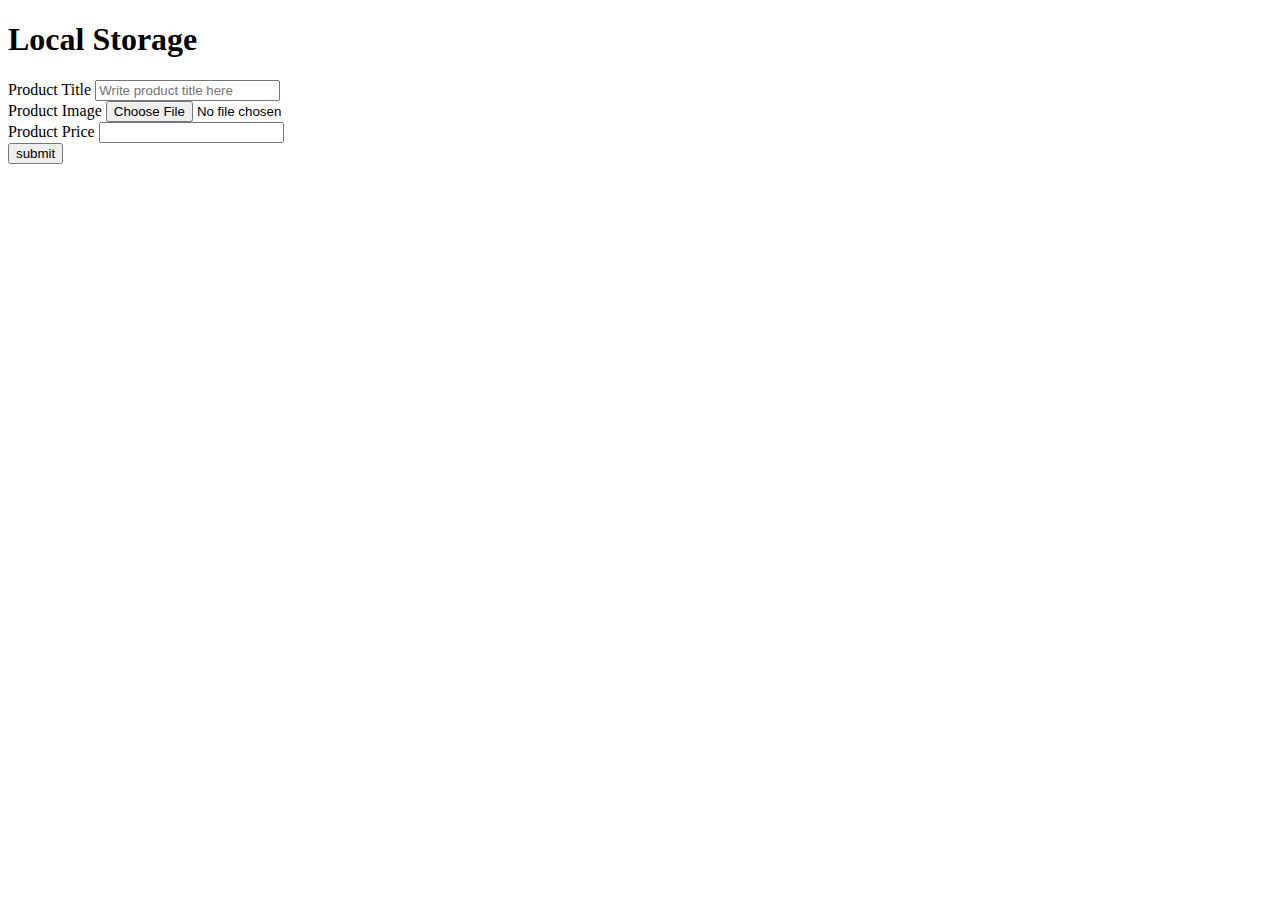
<file: storage.html>
<!DOCTYPE html>
<html lang="en">
<head>
    <meta charset="UTF-8">
    <meta name="viewport" content="width=device-width, initial-scale=1.0">
    <title>Local-Storage ─ Kidswag</title>
</head>
<body>
    
    <div class="container">
        <header class="form-head">
            <h1>Local Storage</h1>
        </header>
        <main class="form-body">
            <form action="#">
                <div>
                    <label for="P-title">Product Title</label>
                    <input type="text" id="p-title" placeholder="Write product title here">
                </div>

                <div>
                    <label for="P-img">Product Image</label>
                    <input type="file" id="p-img" placeholder="Add product image here">
                </div>

                <div>
                    <label for="P-price">Product Price</label>
                    <input type="number" id="p-price">
                </div>
                <button type="button" id="btn">submit</button>
            </form>

        </main>
        <footer></footer>
    </div>




    <script src="./assets/js/storage.js"></script>
</body>
</html>
</file>
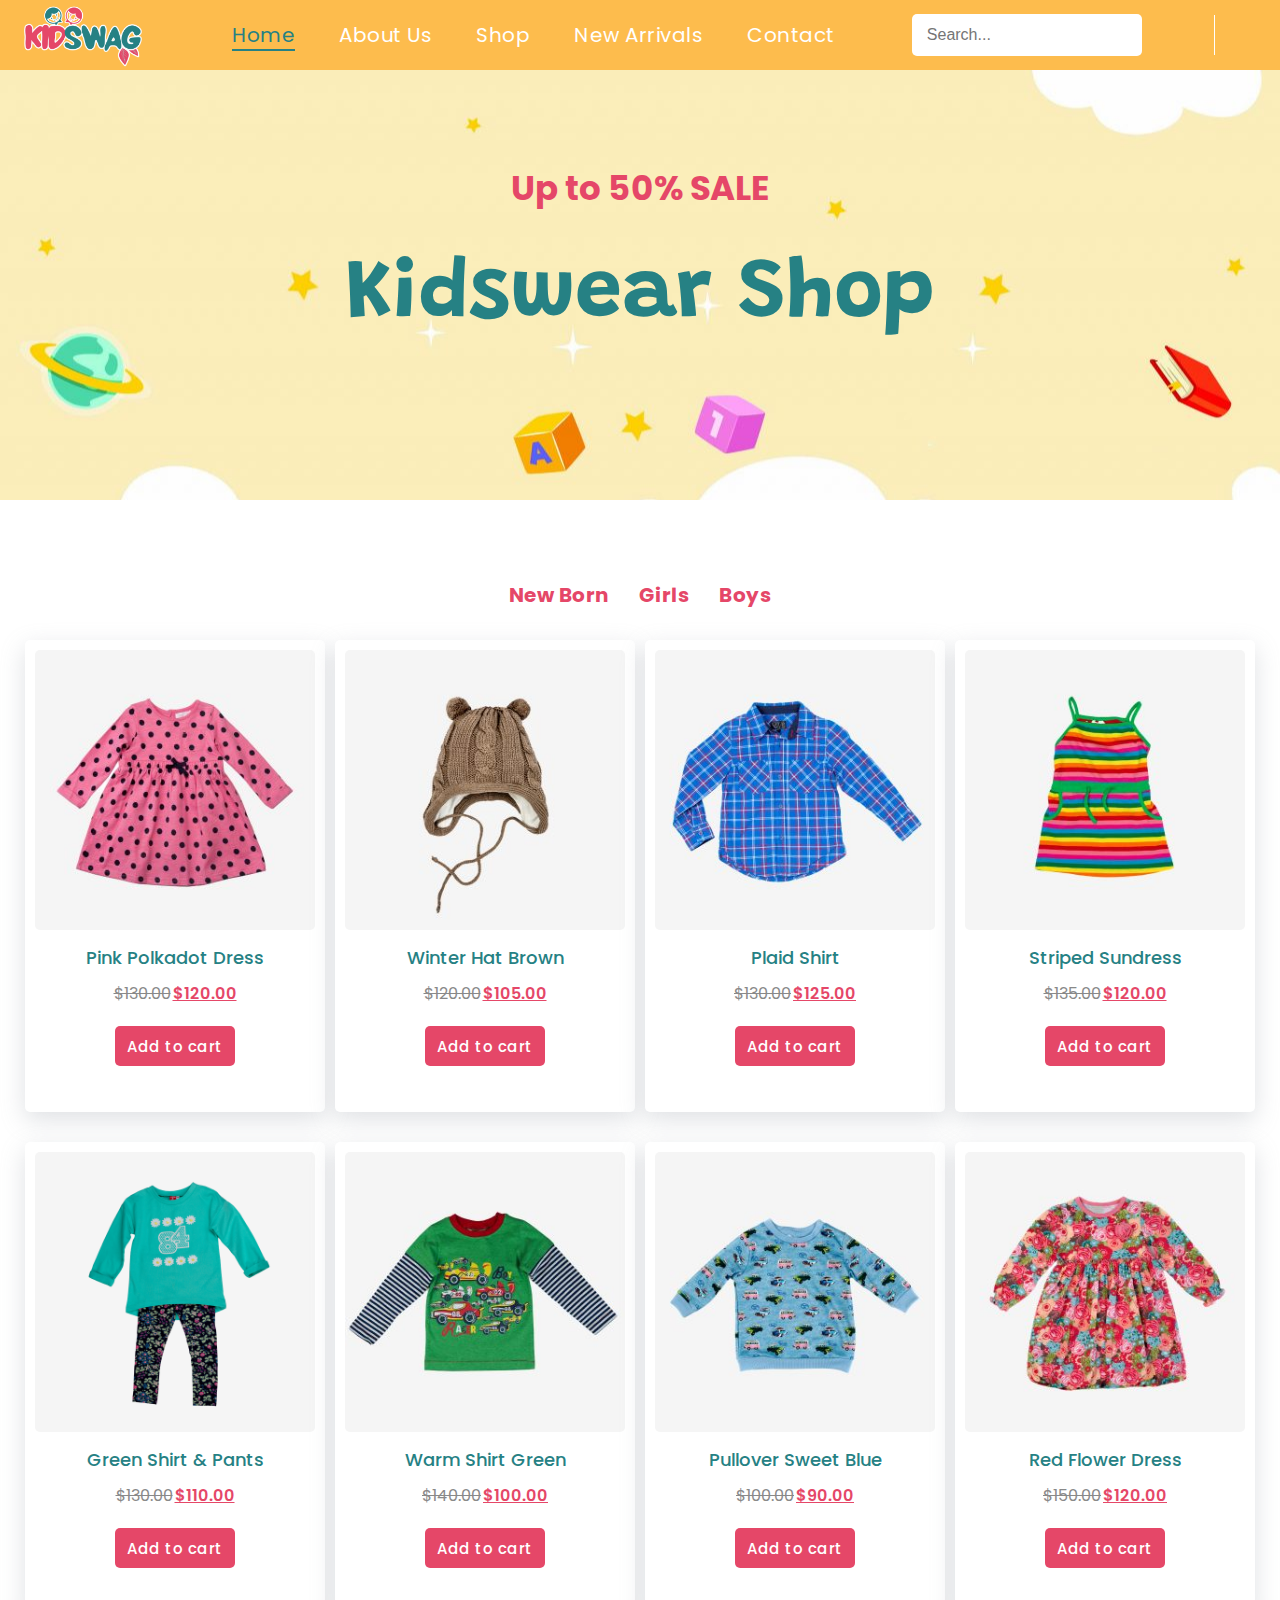
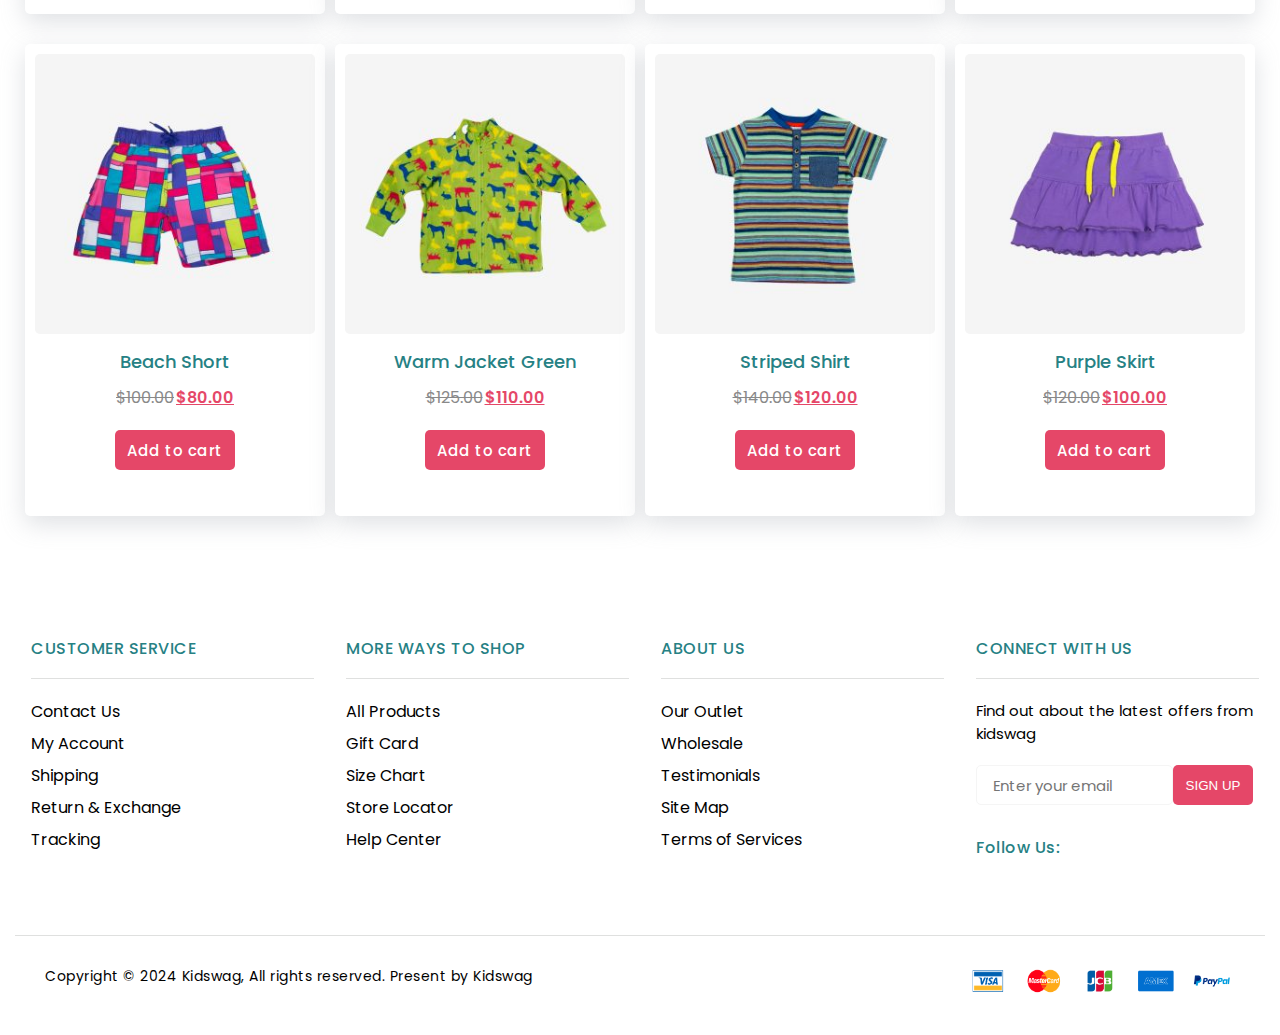
<file: 01-HTML/03-Shop.html>
<!DOCTYPE html>
<html lang="en">
<head>
    <meta charset="UTF-8">
    <meta name="viewport" content="width=device-width, initial-scale=1.0">
    <title>Shop</title>

    <link rel="stylesheet" href="./../02-CSS/03-Shop.css">

    <!-- "Grandstander" Font Family -->
    <link rel="preconnect" href="https://fonts.googleapis.com">
    <link rel="preconnect" href="https://fonts.gstatic.com" crossorigin>
    <link href="https://fonts.googleapis.com/css2?family=Grandstander:ital,wght@0,100..900;1,100..900&display=swap" rel="stylesheet">
 
    <!-- "Poppins" Font Family -->
    <link rel="preconnect" href="https://fonts.googleapis.com">
    <link rel="preconnect" href="https://fonts.gstatic.com" crossorigin>
    <link href="https://fonts.googleapis.com/css2?family=Grandstander:ital,wght@0,100..900;1,100..900&family=Poppins:ital,wght@0,100;0,200;0,300;0,400;0,500;0,600;0,700;0,800;0,900;1,100;1,200;1,300;1,400;1,500;1,600;1,700;1,800;1,900&display=swap" rel="stylesheet">
 
    <!-- Fontawesome CDN -->
    <link rel="stylesheet" href="https://cdnjs.cloudflare.com/ajax/libs/font-awesome/6.6.0/css/all.min.css" integrity="sha512-Kc323vGBEqzTmouAECnVceyQqyqdsSiqLQISBL29aUW4U/M7pSPA/gEUZQqv1cwx4OnYxTxve5UMg5GT6L4JJg==" crossorigin="anonymous" referrerpolicy="no-referrer" />
</head>
<body>

    <!-- Navbar 01 -->
    <header>
        <div class="wrapper">
            <nav>
                <div class="logo">
                    <img src="./../04-Images/Logo3 Final.png" alt="">
                </div>

                <ul>
                    <li>
                        <a href="#" onclick="home()" class="active" id="home">Home</a>
                        <a href="#" onclick="aboutUs()" id="about">About Us</a>
                        <a href="#" onclick="shop()" id="shop">Shop</a>
                        <a href="#" onclick="newArrivals()" id="newArrival">New Arrivals</a>
                        <a href="#" onclick="contact()" id="contact">Contact</a>
                    </li>
                </ul>

                <div class="nav-input">
                    <input type="text" placeholder="Search...">
                    <i class="fa-solid fa-magnifying-glass"></i>
                </div>
                <div class="nav-user">
                    <i class="fa-solid fa-user" id="navbar-user"></i>
                </div>
                <div id="bar">
                    <p id="bar-p1"></p>
                    <p id="bar-p2"></p>
                    <p id="bar-p3"></p>
                </div>
            </nav>
        </div>
    </header>

    <!-- About Us -->
    <section class="about-us">
        <div class="wrapper">
            <div class="about-us-cont">
                <!-- <div class="span-text">
                    <span>Home</span>
                    <span>About Us</span>
                </div> -->

                <p>Up to 50% SALE</p>
                <h2>Kidswear Shop</h2>
            </div>
        </div>
    </section>

    <!-- New Arrivals 05 -->
    <section>
        <div class="wrapper">
            <div class="new-arrival-cont">

                <div class="new-arrival-head">
                    <div class="new-arrival-all">
                        <!-- <h2>KIDS WEAR</h2> -->
                    </div>
                    <div class="new-arrival-filter">
                        <a href="#" class="NA-filter-active">New Born</a>
                        <a href="#">Girls</a>
                        <a href="#">Boys</a>
                    </div>
                </div>

                <div class="new-arrival-body">
                            <!-- Line One -->
                    <div class="line-one">
                        <div class="NA-card" id="New-Arrival-Card-1">
                            <div class="NA-product">
                                <img src="./../04-Images/New-Arrival-1.jpg" alt="">
                            </div>
                            <div class="NA-text">
                                <h4>Pink Polkadot Dress</h4>
                                <div class="NA-price">
                                    <p>$130.00</p>
                                    <span>$120.00</span>
                                </div>
                                <button type="button">Add to cart</button>
                            </div>
                        </div>
                        <div class="NA-card" id="New-Arrival-Card-2">
                            <div class="NA-product">
                                <img src="./../04-Images/New-Arrival-2.jpg" alt="">
                            </div>
                            <div class="NA-text">
                                <h4>Winter Hat Brown</h4>
                                <div class="NA-price">
                                    <p>$120.00</p>
                                    <span>$105.00</span>
                                </div>
                                <button type="button">Add to cart</button>
                            </div>
                        </div>
                        <div class="NA-card" id="New-Arrival-Card-3">
                            <div class="NA-product">
                                <img src="./../04-Images/New-Arrival-3.jpg" alt="">
                            </div>
                            <div class="NA-text">
                                <h4>Plaid Shirt</h4>
                                <div class="NA-price">
                                    <p>$130.00</p>
                                    <span>$125.00</span>
                                </div>
                                <button type="button">Add to cart</button>
                            </div>
                        </div>
                        <div class="NA-card" id="New-Arrival-Card-4">
                            <div class="NA-product">
                                <img src="./../04-Images/New-Arrival-4.jpg" alt="">
                            </div>
                            <div class="NA-text">
                                <h4>Striped Sundress</h4>
                                <div class="NA-price">
                                    <p>$135.00</p>
                                    <span>$120.00</span>
                                </div>
                                <button type="button">Add to cart</button>
                            </div>
                        </div>
                    </div>
                            <!-- Line Two -->
                    <div class="line-two">
                        <div class="NA-card" id="New-Arrival-Card-5">
                            <div class="NA-product">
                                <img src="./../04-Images/New-Arrival-5.jpg" alt="">
                            </div>
                            <div class="NA-text">
                                <h4>Green Shirt & Pants</h4>
                                <div class="NA-price">
                                    <p>$130.00</p>
                                    <span>$110.00</span>
                                </div>
                                <button type="button">Add to cart</button>
                            </div>
                        </div>
                        <div class="NA-card" id="New-Arrival-Card-6">
                            <div class="NA-product">
                                <img src="./../04-Images/New-Arrival-6.jpg" alt="">
                            </div>
                            <div class="NA-text">
                                <h4>Warm Shirt Green</h4>
                                <div class="NA-price">
                                    <p>$140.00</p>
                                    <span>$100.00</span>
                                </div>
                                <button type="button">Add to cart</button>
                            </div>
                        </div>
                        <div class="NA-card" id="New-Arrival-Card-7">
                            <div class="NA-product">
                                <img src="./../04-Images/New-Arrival-7.jpg" alt="">
                            </div>
                            <div class="NA-text">
                                <h4>Pullover Sweet Blue</h4>
                                <div class="NA-price">
                                    <p>$100.00</p>
                                    <span>$90.00</span>
                                </div>
                                <button type="button">Add to cart</button>
                            </div>
                        </div>
                        <div class="NA-card" id="New-Arrival-Card-8">
                            <div class="NA-product">
                                <img src="./../04-Images/New-Arrival-8.jpg" alt="">
                            </div>
                            <div class="NA-text">
                                <h4>Red Flower Dress</h4>
                                <div class="NA-price">
                                    <p>$150.00</p>
                                    <span>$120.00</span>
                                </div>
                                <button type="button">Add to cart</button>
                            </div>
                        </div>
                    </div>
                            <!-- line Three -->
                    <div class="line-three">
                        <div class="NA-card" id="New-Arrival-Card-9">
                            <div class="NA-product">
                                <img src="./../04-Images/New-Arrival-9.jpg" alt="">
                            </div>
                            <div class="NA-text">
                                <h4>Beach Short</h4>
                                <div class="NA-price">
                                    <p>$100.00</p>
                                    <span>$80.00</span>
                                </div>
                                <button type="button">Add to cart</button>
                            </div>
                        </div>
                        <div class="NA-card" id="New-Arrival-Card-10">
                            <div class="NA-product">
                                <img src="./../04-Images/New-Arrival-10.jpg" alt="">
                            </div>
                            <div class="NA-text">
                                <h4>Warm Jacket Green</h4>
                                <div class="NA-price">
                                    <p>$125.00</p>
                                    <span>$110.00</span>
                                </div>
                                <button type="button">Add to cart</button>
                            </div>
                        </div>
                        <div class="NA-card" id="New-Arrival-Card-11">
                            <div class="NA-product">
                                <img src="./../04-Images/New-Arrival-11.jpg" alt="">
                            </div>
                            <div class="NA-text">
                                <h4>Striped Shirt</h4>
                                <div class="NA-price">
                                    <p>$140.00</p>
                                    <span>$120.00</span>
                                </div>
                                <button type="button">Add to cart</button>
                            </div>
                        </div>
                        <div class="NA-card" id="New-Arrival-Card-12">
                            <div class="NA-product">
                                <img src="./../04-Images/New-Arrival-12.jpg" alt="">
                            </div>
                            <div class="NA-text">
                                <h4>Purple Skirt</h4>
                                <div class="NA-price">
                                    <p>$120.00</p>
                                    <span>$100.00</span>
                                </div>
                                <button type="button">Add to cart</button>
                            </div>
                        </div>
                    </div>
                </div>
            </div>
        </div>

    </section>

    <!-- Footer 11 -->
    <section class="footer">
        <div class="wrapper">
            <div class="footer-cont">

                <div class="footer-head">
                    <div class="Fcustomer Fchild">
                        <div class="Fcustomer-head">
                            <h2>CUSTOMER SERVICE</h2>
                        </div>
                        <div class="Fcustomer-text Fchild-text">
                            <ul>
                                <li>
                                    <a href="#">Contact Us</a>
                                    <a href="#">My Account</a>
                                    <a href="#">Shipping</a>
                                    <a href="#">Return & Exchange</a>
                                    <a href="#">Tracking</a>
                                </li>
                            </ul>
                        </div>
                    </div>

                    <div class="Fshop Fchild">
                        <div class="Fshop-head">
                            <h2>MORE WAYS TO SHOP</h2>
                        </div>
                        <div class="Fshop-text Fchild-text">
                            <ul>
                                <li>
                                    <a href="#">All Products</a>
                                    <a href="#">Gift Card</a>
                                    <a href="#">Size Chart</a>
                                    <a href="#">Store Locator</a>
                                    <a href="#">Help Center</a>
                                </li>
                            </ul>
                        </div>
                    </div>

                    <div class="Fabout Fchild">
                        <div class="Fabout-head">
                            <h2>ABOUT US</h2>
                        </div>
                        <div class="Fabout-text Fchild-text">
                            <ul>
                                <li>
                                    <a href="#">Our Outlet</a>
                                    <a href="#">Wholesale</a>
                                    <a href="#">Testimonials</a>
                                    <a href="#">Site Map</a>
                                    <a href="#">Terms of Services</a>
                                </li>
                            </ul>
                        </div>
                    </div>

                    <div class="Fconnect Fchild">
                        <div class="Fconnect-head">
                            <h2>CONNECT WITH US</h2>
                        </div>
                        <div class="Fconnect-text Fchild-text">
                        <p>Find out about the latest offers from kidswag</p>
                        <div class="Finput">
                                <input type="email" placeholder="Enter your email">
                                <button type="button">SIGN UP</button>
                        </div>
                        <div id="Fhead2">
                                <h2>Follow Us:</h2>
                        </div>
                        <div class="Ficons">
                            <i class="fa-brands fa-facebook-f" id="Ficon1"></i>
                            <i class="fa-brands fa-twitter" id="Ficon2"></i>
                            <i class="fa-brands fa-youtube" id="Ficon3"></i>
                            <i class="fa-brands fa-instagram" id="Ficon4"></i>
                        </div>
                    </div>
                </div>
            </div>
        </div>
    </section>

    <!-- Footer Copyright 12 -->
    <section class="footer-copyright">
        <div class="wrapper">
            <div class="footer-copy-cont">
                <div class="footer-copy-text">
                    <p>Copyright © 2024 Kidswag, All rights reserved. Present by Kidswag</p>
                </div>
                <div class="footer-imgs">
                    <img src="./../04-Images/Footer-copyright-1.png" alt="">
                    <img src="./../04-Images/Footer-copyright-2.png" alt="">
                    <img src="./../04-Images/Footer-copyright-3.png" alt="">
                    <img src="./../04-Images/Footer-copyright-4.png" alt="">
                    <img src="./../04-Images/Footer-copyright-5.png" alt="">
                </div>
            </div>
        </div>
    </section>
    
</body>
</html>
</file>
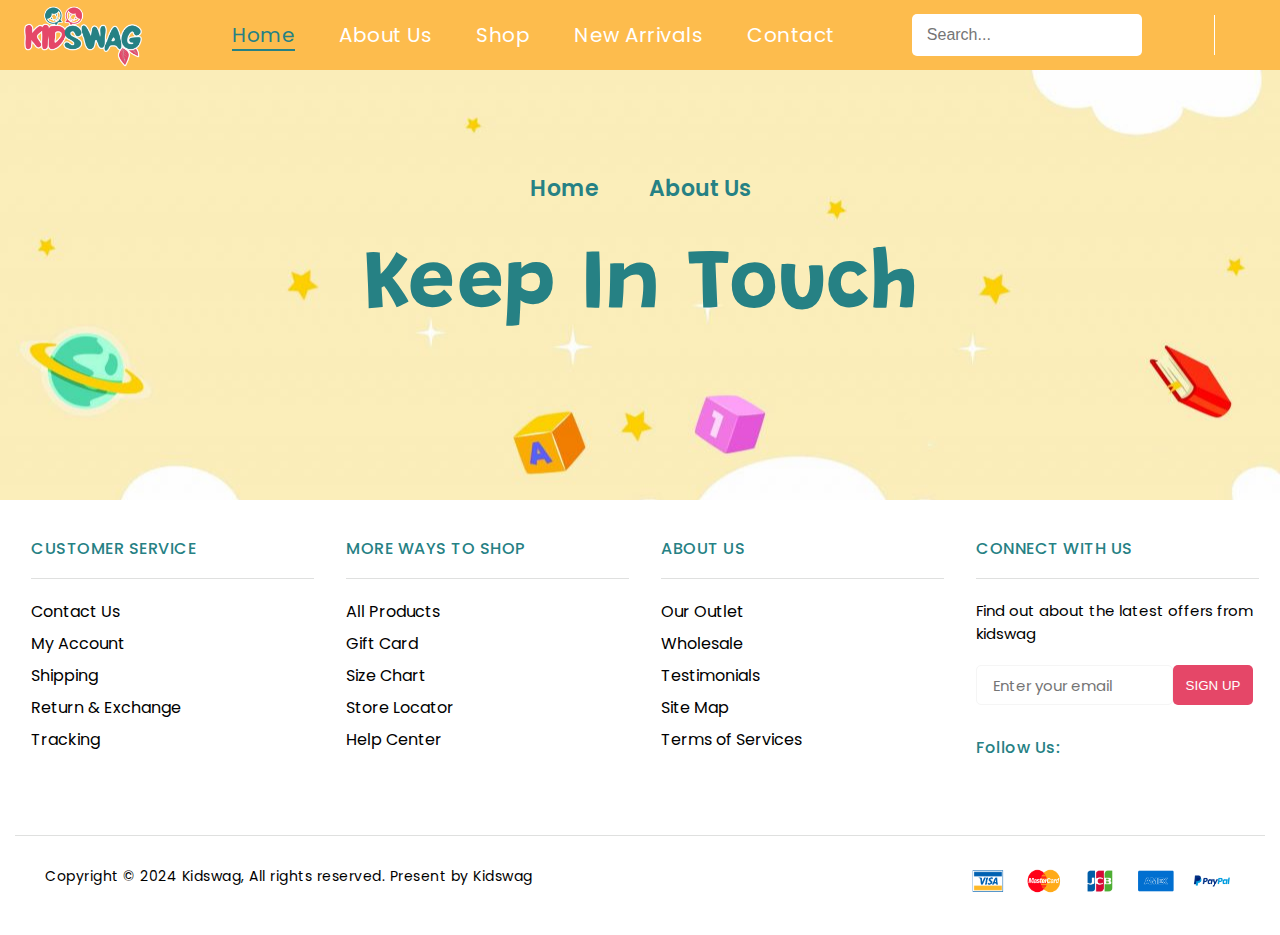
<file: 01-HTML/05-Contact.html>
<!DOCTYPE html>
<html lang="en">
<head>
    <meta charset="UTF-8">
    <meta name="viewport" content="width=device-width, initial-scale=1.0">
    <title>Contact</title>

    <link rel="stylesheet" href="./../02-CSS/05-Contact.css">

    <!-- "Grandstander" Font Family -->
    <link rel="preconnect" href="https://fonts.googleapis.com">
    <link rel="preconnect" href="https://fonts.gstatic.com" crossorigin>
    <link href="https://fonts.googleapis.com/css2?family=Grandstander:ital,wght@0,100..900;1,100..900&display=swap" rel="stylesheet">

    <!-- "Poppins" Font Family -->
    <link rel="preconnect" href="https://fonts.googleapis.com">
    <link rel="preconnect" href="https://fonts.gstatic.com" crossorigin>
    <link href="https://fonts.googleapis.com/css2?family=Grandstander:ital,wght@0,100..900;1,100..900&family=Poppins:ital,wght@0,100;0,200;0,300;0,400;0,500;0,600;0,700;0,800;0,900;1,100;1,200;1,300;1,400;1,500;1,600;1,700;1,800;1,900&display=swap" rel="stylesheet">

    <!-- Fontawesome CDN -->
    <link rel="stylesheet" href="https://cdnjs.cloudflare.com/ajax/libs/font-awesome/6.6.0/css/all.min.css" integrity="sha512-Kc323vGBEqzTmouAECnVceyQqyqdsSiqLQISBL29aUW4U/M7pSPA/gEUZQqv1cwx4OnYxTxve5UMg5GT6L4JJg==" crossorigin="anonymous" referrerpolicy="no-referrer" />
</head>
<body>

    <!-- Navbar 01 -->
    <header>
        <div class="wrapper">
            <nav>
                <div class="logo">
                    <img src="./../04-Images/Logo3 Final.png" alt="">
                </div>

                <ul>
                    <li>
                        <a href="#" onclick="home()" class="active" id="home">Home</a>
                        <a href="#" onclick="aboutUs()" id="about">About Us</a>
                        <a href="#" onclick="shop()" id="shop">Shop</a>
                        <a href="#" onclick="newArrivals()" id="newArrival">New Arrivals</a>
                        <a href="#" onclick="contact()" id="contact">Contact</a>
                    </li>
                </ul>

                <div class="nav-input">
                    <input type="text" placeholder="Search...">
                    <i class="fa-solid fa-magnifying-glass"></i>
                </div>
                <div class="nav-user">
                    <i class="fa-solid fa-user" id="navbar-user"></i>
                </div>
                <div id="bar">
                    <p id="bar-p1"></p>
                    <p id="bar-p2"></p>
                    <p id="bar-p3"></p>
                </div>
            </nav>
        </div>
    </header>

    <!-- About Us -->
    <section class="about-us">
        <div class="wrapper">
            <div class="about-us-cont">
                <div class="span-text">
                    <span>Home</span>
                    <span>About Us</span>
                </div>

                <h2>Keep In Touch</h2>
            </div>
        </div>
     </section>

    <!-- Footer 11 -->
    <section class="footer">
        <div class="wrapper">
            <div class="footer-cont">

                <div class="footer-head">
                    <div class="Fcustomer Fchild">
                        <div class="Fcustomer-head">
                            <h2>CUSTOMER SERVICE</h2>
                        </div>
                        <div class="Fcustomer-text Fchild-text">
                            <ul>
                                <li>
                                    <a href="#">Contact Us</a>
                                    <a href="#">My Account</a>
                                    <a href="#">Shipping</a>
                                    <a href="#">Return & Exchange</a>
                                    <a href="#">Tracking</a>
                                </li>
                            </ul>
                        </div>
                    </div>

                    <div class="Fshop Fchild">
                        <div class="Fshop-head">
                            <h2>MORE WAYS TO SHOP</h2>
                        </div>
                        <div class="Fshop-text Fchild-text">
                            <ul>
                                <li>
                                    <a href="#">All Products</a>
                                    <a href="#">Gift Card</a>
                                    <a href="#">Size Chart</a>
                                    <a href="#">Store Locator</a>
                                    <a href="#">Help Center</a>
                                </li>
                            </ul>
                        </div>
                    </div>

                    <div class="Fabout Fchild">
                        <div class="Fabout-head">
                            <h2>ABOUT US</h2>
                        </div>
                        <div class="Fabout-text Fchild-text">
                            <ul>
                                <li>
                                    <a href="#">Our Outlet</a>
                                    <a href="#">Wholesale</a>
                                    <a href="#">Testimonials</a>
                                    <a href="#">Site Map</a>
                                    <a href="#">Terms of Services</a>
                                </li>
                            </ul>
                        </div>
                    </div>

                    <div class="Fconnect Fchild">
                        <div class="Fconnect-head">
                            <h2>CONNECT WITH US</h2>
                        </div>
                        <div class="Fconnect-text Fchild-text">
                        <p>Find out about the latest offers from kidswag</p>
                        <div class="Finput">
                                <input type="email" placeholder="Enter your email">
                                <button type="button">SIGN UP</button>
                        </div>
                        <div id="Fhead2">
                                <h2>Follow Us:</h2>
                        </div>
                        <div class="Ficons">
                            <i class="fa-brands fa-facebook-f" id="Ficon1"></i>
                            <i class="fa-brands fa-twitter" id="Ficon2"></i>
                            <i class="fa-brands fa-youtube" id="Ficon3"></i>
                            <i class="fa-brands fa-instagram" id="Ficon4"></i>
                        </div>
                    </div>
                </div>
            </div>
        </div>
    </section>

    <!-- Footer Copyright 12 -->
    <section class="footer-copyright">
        <div class="wrapper">
            <div class="footer-copy-cont">
                <div class="footer-copy-text">
                    <p>Copyright © 2024 Kidswag, All rights reserved. Present by Kidswag</p>
                </div>
                <div class="footer-imgs">
                    <img src="./../04-Images/Footer-copyright-1.png" alt="">
                    <img src="./../04-Images/Footer-copyright-2.png" alt="">
                    <img src="./../04-Images/Footer-copyright-3.png" alt="">
                    <img src="./../04-Images/Footer-copyright-4.png" alt="">
                    <img src="./../04-Images/Footer-copyright-5.png" alt="">
                </div>
            </div>
        </div>
    </section>
    
</body>
</html>
</file>
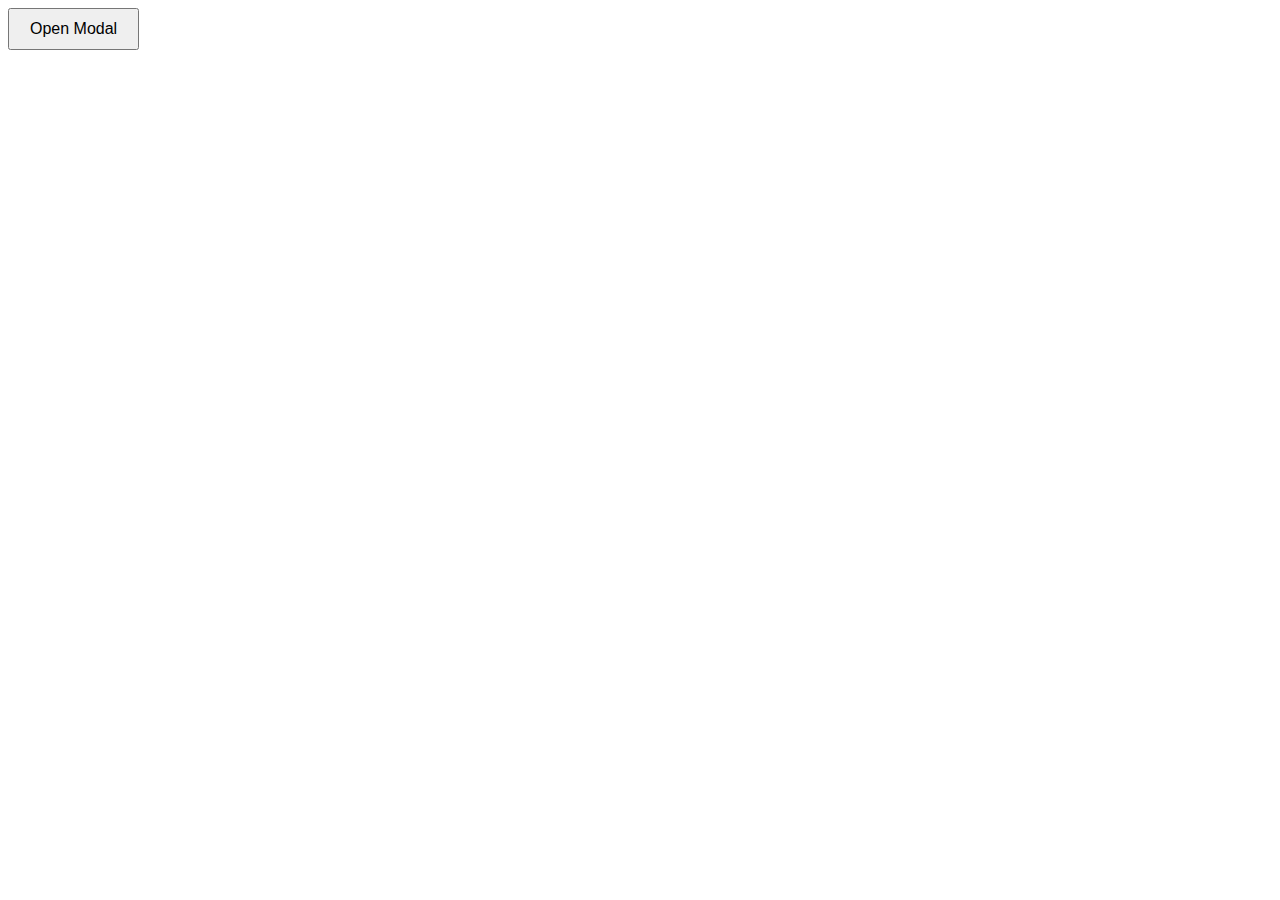
<file: Modal Folder/modal.html>
<!DOCTYPE html>
<html lang="en">
<head>
  <meta charset="UTF-8">
  <meta name="viewport" content="width=device-width, initial-scale=1.0">
  <title>Modal Example</title>
  <link rel="stylesheet" href="modal.css">
</head>
<body>

  <!-- Button to open the modal -->
  <button id="openModalBtn">Open Modal</button>

  <!-- Modal Structure -->
  <div id="myModal" class="modal">
    <div class="modal-content">
      <span class="close-btn">&times;</span>
      <h2>Modal Header</h2>
      <p>This is a simple modal window example.</p>
    </div>
  </div>

  <script src="modal.js"></script>
</body>
</html>
</file>
<file: assets/css/style.css>
*{
    margin: 0;
    padding: 0;
    box-sizing: border-box;
}
:root{
    /* Colors */
    --yellow-color: #fdbc4d;
    --dark-pink-color: #e54768;
    --header-aqua-color:#83c0c3;
    --text-green-color: #268184;
    --background-grey-color: #f2f2f2;
    --background-pista-color: #f3f8ed;
    --light-pink-color: #eccada;
    --black-color: #000000;
    --white-color: #ffffff;
    --new-light-color: #f5f3f0;
    --text-grey-color: #898989;
    --parrot-box-color: #abd17c;
    --Footer-divider-color: #dfe0df;
    --Footer-input-border-color:#f5f5f5;
    --modal-text-color: #878787;
    --facebook-icon-color: #3b5998;
    --gmail-icon-color: #d24838;
    --linkedIn-icon-color: #006fa7;

    /* Font Family */
    --header-font: "Grandstander", cursive;
    --body-font: "Poppins", sans-serif;
}

.wrapper{
    max-width: 1250px;
    margin: 0 auto;
}

hr{
    height: 1px;
    background-color: var(--Footer-divider-color);
    border: none;
}

/* Navbar */
header{
    width: 100%;
    background-color: var(--yellow-color);
    position: fixed;
    z-index: 100;
}

nav{
    height: 70px;
    display: flex;
    justify-content: space-between;
    align-items: center;
}

#bar{
    display: none;
    flex-direction: column;
    gap: 5px;
}

#bar p{
    width: 33px;
    height: 5px;
    border-radius: 3px;
}

#bar-p1{
    background-color: var(--dark-pink-color);
}
#bar-p2{
    background-color: var(--white-color);
}

#bar-p3{
    background-color: var(--text-green-color);
}

.logo img{
    width: 140px;
    height: 140px;
    margin-top: 17px;
    cursor: pointer;
}

nav ul li{
    list-style: none;
}

nav ul li a{
    margin: 0 20px;
    text-decoration: none;
    color: var(--white-color);
    font-family: var(--body-font);
    font-size: 20px;
    font-weight: 400;
    letter-spacing: 0.5px;
}
nav ul li a.active{
    color: var(--text-green-color);
    border-bottom: 2px solid var(--text-green-color);
}

nav ul li a:hover{
    color: var(--text-green-color);
    border-bottom: 2px solid var(--text-green-color);
    transition:  0.5s ease;
}

.nav-input{
    display: flex;
    align-items: center;
    gap: 15px;
}

.nav-input input{
    width: 230px;
    height: 42px;
    border: 0;
    outline: 0;
    border-radius: 5px;
    padding: 15px;
    font-size: 16px;
}

.nav-input i{
    color: var(--white-color);
    font-size: 22px;
}

.nav-user{
    display: flex;
    align-items: center;
    border-left: 1px solid var(--white-color);
    height: 40px;
}
.nav-user i{
    padding: 25px;
    font-size: 22px;
    color: var(--white-color);
    cursor: pointer;
}
.nav-user i:hover{
    transform: scale(1.3);
}

/* Hero Section */
.hero-section{
    width: 100%;
    height: 633px;
    background-color: var(--header-aqua-color);
    padding-top: 70px;
}

.hero-cont{
    display: flex;
    gap: 30px;
}

.hero-text{
    width: 600px;
    height: 600px;
    display: flex;
    flex-direction: column;
    gap: 30px;
    padding: 105px 0 50px 0;
}

.hero-text h1{
    font-family: var(--header-font);
    color: var(--white-color);
    font-weight: 600;
    font-size: 84px;
    
}

.hero-text p{
    color: var(--white-color);
    font-family: var(--body-font);
    font-weight: 600;
    font-size: 20px;
    letter-spacing: 0.5px;
    line-height: 25px;
}

.hero-text button{
    width: 166px;
    height: 50px;
    border: 0;
    outline: 0;
    border-radius: 5px;
    background-color: var(--dark-pink-color);
    color: var(--white-color);
    font-weight: 500;
    font-size: 17px;
    letter-spacing: 1px;
}

.hero-text button:hover{
    background-color: var(--yellow-color);
    color: var(--black-color);
}

.hero-img{
    width: 600px;
    display: flex;
    flex-direction: column;
    align-items: center;
    padding-top: 15px;
    /* border: 1px solid pink; */
}

.hero-offer{
    width: 150px;
    height: 150px;
    background-color: var(--white-color);
    border-radius: 50%;
    display: flex;
    flex-direction: column;
    justify-content: center;
    align-items: center;
    box-shadow: rgba(149, 157, 165, 0.2) 0px 8px 24px;
    animation: Offer 2s linear 0s infinite alternate;
}
@keyframes Offer{
    100%{
        rotate: 30deg;
    }
 }

.hero-offer p{
    font-size: 40px;
    font-weight: bold;
    font-family: var(--body-font);
    line-height: 40px;
}

#p1{
    color: var(--text-green-color);
}

#p2{
    color: var(--dark-pink-color);
}

.img-cont{
    margin-top: -70px;
}

.img-cont img{
    width: 550px;
    height: 468px;
}

/* Cards */
.cards-cont{
    width: 100%;
    height: 400px;
    display: flex;
    justify-content: space-between;
    align-items: center;
}
.cards{ 
    width: 608px;
    height: 280px;
    border-radius: 10px;
    display: flex;
    flex-direction: column;
    gap: 15px;
    color: var(--white-color);
    font-family: var(--body-font);
    padding: 50px 300px 30px 30px;
}

.girls-card{
    background: linear-gradient(rgba(0, 0, 0, 0.5),rgba(0, 0, 0, 0.5)), 
                url('./../images/Girl-Card-1.jpg') no-repeat;
    background-size: cover;
    background-position: center;
}


.boys-card{
    background: linear-gradient(rgba(0, 0, 0, 0.5),rgba(0, 0, 0, 0.5)), 
                url('./../images/Boy-Card-2.jpg') no-repeat;
    background-size: cover;
    background-position: center center;
}

.cards h2{
    width: 278px;
    font-size: 46px;
    line-height: 48px;
}
.cards p{
    letter-spacing: 0.5px;
}

.cards button{
    width: 140px;
    height: 42px;
    background: transparent;
    border: 2px solid var(--white-color);
    color: var(--white-color);
    letter-spacing: 1px;
    border-radius: 5px;
    font-weight: 600;
    font-size: 14px;
}

.cards button:hover{
    background-color: var(--dark-pink-color);
    border: 0;
}

/* Get Inspired */
.get-inspired{
    background-color: var(--background-grey-color);
}
.inspired-cont{
    width: 100%;
    height: 700px;
    display: flex;
    padding: 60px 0;
}

.inspired{
    width: 620px;
    height: 520px;
}
.inspired-text{
    display: flex;
    flex-direction: column;
    gap: 50px;
    padding: 25px 50px 25px 16px;

}

.insp-text1{
    display: flex;
    flex-direction: column;
    gap: 15px;
}
.inspired-text .insp-text1 span{
    font-size: 20px;
    color: var(--yellow-color);
    font-family: var(--header-font);
}

.inspired-text .insp-text1 h2{
    font-size: 46px;
    line-height: 52px;
    color: var(--text-green-color);
    font-family: var(--body-font);
}

.inspired-text .insp-text1 p{
    color: var(--black-color);
    font-family: var(--body-font);
}

.insp-text2{
    display: flex;
    flex-direction: column;
    gap: 30px;
}

.insp-txt{
    display: flex;
    gap: 15px;
}

.insp-txt h3{
    color: var(--text-green-color);
    font-family: var(--body-font);
    font-weight: 600;
    font-size: 24px;
}

.insp-txt p{
    color: var(--black-color);
    font-family: var(--body-font);
}

.insp-txt .icon i{
    color: var(--dark-pink-color);
    font-size: 30px;
    margin-top: 3px;
}

.inspired-images{
    display: flex;
    padding-right: 30px;
}

.inspired-images img{
    border: 10px solid white;
    box-shadow: rgba(100, 100, 111, 0.6) 0px 7px 29px 0px;
    border-radius: 5px;
}

#insp-img1{
    width: 296px;
    height: 210px;
    transform: translate(25px, 50px) rotate(3deg);
    position: relative;
    z-index: 10;
}
#insp-img2{
    width: 297px;
    height: 223px;
    transform: translate(-17px, 56px) rotate(-2deg);
    position: relative;
    z-index: 9;
}

#insp-img3{
    width: 320px;
    height: 527px;
    transform: rotate(6deg) translate(0, 20px);
}


/* New Arrivals */
.new-arrival-cont{
    width: 100%;
    /*height: 1780px;*/          /* mene content hide kia so height b kam ki */
    padding: 70px 0;
}

.new-arrival-head{
    display: flex;
    flex-direction: column;
    align-items: center;
    gap: 10px;
}

.new-arrival-all h2{
    color: var(--text-green-color);
    font-family: var(--body-font);
    font-size: 48px;
    letter-spacing: 0.5px;
}

.new-arrival-filter{
    display: flex;
    gap: 30px;
}

.new-arrival-filter a{
    color: var(--dark-pink-color);
    font-family: var(--body-font);
    letter-spacing: 0.5px;
    font-size: 20px;
    font-weight: bold;
    text-decoration: none;
}

/* .new-arrival-filter .NA-filter-active{
    text-decoration: underline;
} */

.new-arrival-filter a:hover{
    text-decoration: underline;
}

/* New Arrival Body */
.new-arrival-body{
    display: flex;
    flex-wrap: wrap;
    justify-content: center;
    padding: 30px 0;
    gap: 30px;
}

.line-one{
    display: flex;
    gap: 10px;
}
.line-two{
    display: flex;
    gap: 10px;

}
.line-three{
    display: flex;
    gap: 10px;
}

.NA-card{
    display: flex;
    flex-direction: column;
    align-items: center;
    gap: 20px;
    /* width: 300px; */
    width: 290px;
    height: 472px;
    background-color: var(--white-color);
    box-shadow: rgba(149, 157, 165, 0.3) 0px 8px 24px;
    border-radius: 5px;
    /* padding-top: 10px; */
    padding-top: 20px;
}

.NA-card .NA-product img{
    /* width: 280px; */
    width: 250px;
    height: 250px;
    border-radius: 5px;
    transition: 0.3s ease;
    background-color: #f5f5f5;
    /* transform: scale(1.1); */
}
.NA-product img:hover{
        transform: scale(1.1);
        /* transform: scale(1); */
}


.NA-text{
    display: flex;
    flex-direction: column;
    align-items: center;
    gap: 10px;
}
.NA-card .NA-text h4{
    color: var(--text-green-color);
    font-family: var(--body-font);
    font-size: 18px;
    font-weight: 500;
}

.NA-text .NA-price{
    display: flex;
    gap: 2px;
}
.NA-text p{
    font-family: var(--body-font);
    color: var(--text-grey-color);
    text-decoration: line-through;
}
.NA-text span{
    font-family: var(--body-font);
    color: var(--dark-pink-color);
    text-decoration:underline;
    font-weight: 600;
}
.NA-text button{
    width: 120px;
    height: 40px;
    border: 0;
    outline: 0;
    border-radius: 5px;
    background-color: var(--dark-pink-color);
    color: var(--white-color);
    font-size: 15px;
    font-family: var(--body-font);
    font-weight: 500;
    letter-spacing: 0.5px;
    margin-top: 10px;
    padding: 5px;
    cursor: pointer;
}
.NA-text button:hover{
    background-color: var(--yellow-color);
    color: var(--black-color);
}

/* New Arrival Show More Button */
.show-more-cont button{
    width: 200px;
    height: 50px;
    border-radius: 5px;
    border: 0;
    outline: 0;
    background-color: var(--yellow-color);
    color: var(--black-color);
    font-weight: 500;
    font-size: 16px;
    letter-spacing: 1px;
    font-family: var(--body-font);
    margin-top: 10px;
    cursor: pointer;
}
.show-more-cont button:hover{
    background-color: var(--dark-pink-color);
    color: var(--white-color);
}






/* Animated Slider  */
.animated-slider{
    width: 100%;
    height: 550px;
    display: flex;
    justify-content: center;
    align-items: center;
    background: linear-gradient(rgba(0, 0, 0, 0.6),rgba(0, 0, 0, 0.6)),
    url('./../images/Hero-img-03.jpg');
    background-position: center;
    background-repeat: no-repeat;
    background-size: cover;
}
.ani-slider-cont{
    width: 740px;
    height: 400px;
    /* border: 1px solid red; */
}

.ani-slider-cont .slider-text{
    width: 100%;
    height: 100%;
    display: flex;
    flex-direction: column;
    justify-content: center;
    align-items: center;
    align-items: center;
    gap: 30px;
    color: var(--white-color);
    font-family: var(--body-font);
    text-align: center;
}

.slider-text h2{
    font-size: 46px;
    line-height: 60px;
}

.slider-text button{
    width: 160px;
    height: 45px;
    border-radius: 5px;
    border: 0;
    outline: 0;
    background-color: var(--dark-pink-color);
    color: var(--white-color);
    letter-spacing: 0.5px;
    font-weight: 500;
    font-size: 17px;
}
.slider-text button:hover{
    background-color: var(--yellow-color);
    color: var(--black-color);
}

/* Unique Style */
.unique-style{
    width: 100%;
    height: 600px;
    background: url('./../images/print-background.png');
    background-position: center;
    background-repeat: no-repeat;
    background-size: cover;
    background-color: var(--background-grey-color);
    display: flex;
    padding: 30px;
}

.unique-cont{
    width: 100%;
    height: 100%;
    display: flex;
    align-items: center;
}

.unique-left-img{
    width: 640px;
    height: 424px;
    border: 12px solid white;
    border-radius: 10px;
    background: url('./../images/Long\ jacket.jpg');
    background-size: cover;
    display: flex;
    flex-direction: column;
    justify-content: space-between;
    align-items: flex-end;
    padding: 35px;
}
.unique-left-img .pink-tape img{
    width: 185px;
    height: 65px;
    transform: translate(105px, -70px) rotate(35deg);
    opacity: 0.8;
}
.unique-left-img .green-box{
    width: 160px;
    height: 140px;
    background-color: var(--parrot-box-color);
    display: flex;
    align-self: flex-start;
    flex-direction: column;
    border-radius: 10px;
    transform: translate(-80px, -110px);
    padding: 10px 1px 20px 20px;
    
}
.unique-left-img .green-box span{
    font-size: 70px;
    font-weight: bold;
    color: var(--white-color);
    font-family: var(--header-font);
}
.unique-left-img .green-box p{
    font-size: 17px;
    color: var(--text-green-color);
    line-height: 20px;
    font-weight: 500;
    font-family: var(--body-font);
    letter-spacing: 0.5px;
    
}
.unique-left-img .left-text{
    color: var(--white-color);
    font-family: var(--body-font);
}
.unique-left-img .left-text h2{
    font-size: 20px;
    font-weight: 500;
}
.left-text .left-text-span{
    display: flex;
    justify-content: flex-end;
    line-height: 35px;
}
.left-text .left-text-span p{
    font-size: 30px;
    font-weight: 600;
}

.unique-right-text{
    width: 640px;
    height: 424px;
    padding: 16px 16px 16px 64px;
    display: flex;
    flex-direction: column;
    justify-content: center;
    gap: 20px;
}
.unique-right-text span{
    color: var(--yellow-color);
    font-family: var(--header-font);
    font-size: 24px;
}

.unique-right-text h2{
    font-size: 46px;
    line-height: 50px;
    color: var(--text-green-color);
    font-family: var(--body-font);
}

.unique-right-text p{
    font-family: var(--body-font);
    margin-bottom: 10px;
}
.unique-right-text button{
    width: 180px;
    height: 40px;
    border: 0;
    outline: 0;
    border-radius: 5px;
    background-color: var(--dark-pink-color);
    color: var(--white-color);
    letter-spacing: 1px;
    font-weight: 600;
    font-size: 14px;
}
.unique-right-text button:hover{
    background-color: var(--yellow-color);
    color: var(--black-color);
}


/* Popular Categories */
.popular-cont{
    width: 100%;
    height: 720px;
    display: flex;
    flex-direction: column;
    align-items: center;
    justify-content: space-between;
    padding: 70px 16px 100px;
}

.popular-cont .popular-text h2{
    color: var(--text-green-color);
    font-family: var(--body-font);
    font-size: 46px;
    font-weight: 600;
}

.popular-cards{
    width: 100%;
    display: flex;
    justify-content: space-between;
}

.popular-cards .popular-card{
    width: 295px;
    height: 450px;
    border-radius: 5px;
    box-shadow: rgba(0, 0, 0, 0.24) 0px 3px 8px;
}

.popular-cards .popular-card img{
    width: 100%;
    height: 320px;
    object-fit: cover;
    border-top-right-radius: 5px;
    border-top-left-radius: 5px;
}

.popular-card .pop-card-text{
    width: 100%;
    display: flex;
    flex-direction: column;
    align-items: center;
    padding: 10px 20px 20px 20px;
    font-family: var(--body-font);
    gap: 10px;
}

.popular-card .pop-card-text h2{
    letter-spacing: 0.5px;
    font-weight: 600;
    font-size: 28px;
    color: var(--text-green-color);
}

.popular-card .pop-card-text button{
    width: 100px;
    height: 40px;
    background-color: var(--dark-pink-color);
    border: 0;
    outline: 0;
    border-radius: 5px;
    color: var(--white-color);
    font-size: 13px;
    font-weight: 600;
}

/* Additional Discount */
.additional-discount{
    width: 100%;
    height: 556px;
    background-color: var(--background-pista-color);
    
}

.add-discount-cont{
    width: 100%;
    height: 556px;
    display: flex;
}

.add-discount-cont .add-discount-left{
    width: 742px;
    height: 556px;
    background: url('./../images/additional-discount-background.jpg');
    background-size: cover;
    background-position: center right;
    mix-blend-mode:multiply;
}
.add-discount-text{
    width: 537px;
    display: flex;
    flex-direction: column;
    gap: 30px;
    padding: 128px 16px 128px 40px;
    font-family: var(--body-font);
}

.add-discount-text h2{
    color: var(--text-green-color);
    font-size: 46px;
    line-height: 50px;
    font-weight: 600;
}

.add-discount-text button{
    width: 166px;
    height: 46px;
    background-color: var(--dark-pink-color);
    color: var(--white-color);
    border: 0;
    outline: 0;
    border-radius: 5px;
    font-size: 15px;
    letter-spacing: 1px;
    font-weight: 500;
}

.add-discount-text button:hover{
    background-color: var(--yellow-color);
    color: var(--black-color);
}

/* Pink Bottom */
.pink-bottom{
    width: 100%;
    height: 456px;
    background: url('./../images/pink-bottom\ background.jpg') no-repeat;
    background-size: cover;
    background-position: center center;
}
.pink-bottom-cont{
    padding: 90px 25px;

}
.pink-bottom-cont .pink-bottom-text{
    width: 630px;
    height: 280px;
    display: flex;
    flex-direction: column;
    gap: 25px;
}

.pink-bottom-text{
    font-family: var(--body-font);
    margin-left: 30px;
}
.pink-bottom-text h2{
    color: var(--text-green-color);
    font-size: 46px;
    font-weight: 600;
    line-height: 60px;
}

.pink-bottom-text p{
    width: 590px;
}

.pink-bottom-text button{
    width: 170px;
    height: 40px;
    border: 0;
    outline: 0;
    background-color: var(--dark-pink-color);
    color: var(--white-color);
    border-radius: 5px;
    letter-spacing: 1px;
    font-size: 14px;
    font-weight: 500;
}

.pink-bottom-text button:hover{
    background-color: var(--yellow-color);
    color: var(--black-color);
}


/* Footer */
.footer-cont{
    width: 100%;
    height: 335px;
    display: flex;
    padding-top: 10px;
}

.footer-head{
    display: flex;
}
.footer-cont .Fchild{
    width: 315px;
    height: 285px;
    font-family: var(--body-font);
    padding: 16px;
}

.Fchild h2{
    color: var(--text-green-color);
    padding: 10px 0 17px;
    border-bottom: 1px solid var(--Footer-divider-color);
    font-size: 16px;
    font-weight: 500;
    letter-spacing: 0.5px;
}

.Fchild .Fchild-text ul li{
    display: flex;
    flex-direction: column;
    list-style: none;
    padding: 20px 0;
    gap: 7px;
}
.Fchild .Fchild-text ul li a{
    text-decoration: none;
    color: var(--black-color);
}
.Fchild .Fchild-text ul li a:hover{
    color: var(--dark-pink-color);
}
.Fconnect-text{
    display: flex;
    flex-direction: column;
    padding: 20px 0;
    gap: 20px;
}

.Fchild-text p{
    font-size: 15px;
}

.Fconnect-text .Finput{
    display: flex;
}
.Fconnect-text .Finput input{
    width: 197px;
    height: 40px;
    border: 1px solid var(--Footer-input-border-color);
    padding: 8px 16px;
    font-family: var(--body-font);
    font-size: 15px;
    border-radius: 5px;
}

.Fconnect-text .Finput button{
    width: 80px;
    height: 40px;
    border: 0;
    outline: 0;
    background-color: var(--dark-pink-color);
    color: var(--white-color);
    border-radius: 5px;
}
.Fconnect-text .Finput button:hover{
    background-color: var(--yellow-color);
    color: var(--black-color);
}

.Fconnect-text #Fhead2 h2{
    border-bottom: 0;
    padding-bottom: 3px;
}

.Fconnect-text .Ficons{
    display: flex;
    gap: 20px;
    width: 20px;
    height: 20px;
}
.Fconnect-text .Ficons i{
    height: 20px;
    width: 20px;
    color: var(--dark-pink-color);
    font-size: 20px;
}

#Ficon3{
    width: 22px;
    margin-right: 3px;
}
#Ficon3{
    width: 17px;
}


/* Footer Copyright */
.footer-copy-cont{
    display: flex;
    justify-content: space-between;
    width: 100%;
    height: 100px;
    border-top: 1px solid var(--Footer-divider-color);
    padding: 30px;
    font-family: var(--body-font);
    font-size: 14px;
    font-weight: 400;
    letter-spacing: 0.5px;
}

.footer-copy-cont .footer-imgs{
    display: flex;
    gap: 10px;
}

.footer-copy-cont .footer-imgs img{
    width: 46px;
    height: 30px;
}


/* ~~~~~~~~~~~~~~~~~~~~~~~~~~~~~~~~~~~ Extra Modal Sections ~~~~~~~~~~~~~~~~~~~~~~~~~~~~~~~~~~~ */
.modal-cont{
    display: none; 
    position: fixed; 
    left: 0;
    top: 0;
    width: 100%;
    height: 100% ;
    background-color: rgba(0, 0, 0, 0.5);
    /* z-index: 999; */
}
/* Modal content box */
.modal-content-cont {
    display: flex;
    flex-direction: column;
    gap: 20px;
    font-family: var(--body-font);
    background-color: white;
    padding: 20px;
    border-bottom-left-radius: 8px;
    width: 340px;
    height: 70vh;
    margin: auto ;
    position: relative;
    top: -35px;
    /* right: -100%; */
    right: -590px;
    
}
.mc-header{
    width: 100%;
    height: 40px;
    display: flex;
    justify-content: space-between;
    align-items: center;
    border-bottom: 1px solid var(--Footer-divider-color);
}
.mc-header p{
    font-weight: 500;
}
.mc-header i{
    font-size: 16px;
    text-align: center;
    color: var(--dark-pink-color);
}
.mc-header i:hover{
    transform: scale(1.2);
}
.mc-social-icons{
    display: flex;
    justify-content: center;
    gap: 10px;
}
.mc-social-icons i{
    width: 40px;
    height: 40px;
    text-align: center;
    line-height: 40px;
    font-size: 18px;
    color: var(--white-color);
    cursor: pointer;
}
#fb-icon{
    background-color: var(--facebook-icon-color);
}
#fb-icon:hover{
    transform: scale(1.1);
}
#gmail-icon{
    background-color: var(--gmail-icon-color);
}
#gmail-icon:hover{
    transform: scale(1.1);
}
#linkedIn-icon{
    background-color: var(--linkedIn-icon-color);
}
#linkedIn-icon:hover{
    transform: scale(1.1);
}

.mc-input-cont{
    display: flex;
    flex-direction: column;
    gap: 20px;
    position: relative;
}
.mc-input-cont input{
    width: 100%;
    height: 40px;
    border-radius: 5px;
    border: 1px solid var(--Footer-divider-color);
    padding: 10px;
    font-family: var(--body-font);
    position: relative;
}

/* Circle check and error icons will be show through JS */
.mc-input-cont i{
    font-size: 12px;
}
.mc-input-cont .fa-circle-check{
    color: var(--text-green-color);
}
.mc-input-cont .fa-circle-exclamation{
    color: orange;
}
#login-email-success{
    display: none;
    position: absolute;
    right: 10px;
    top: 14px;
}
#login-pwd-success{
    display: none;
    position: absolute;
    right: 10px;
    top: 75px;
}
#login-email-error{
    display: none;
    position: absolute;
    right: 10px;
    top: 14px;
}
#login-pwd-error{
    display: none;
    position: absolute;
    right: 10px;
    top: 75px;
}
.mc-input-cont span{
    display: none;
    font-size: 13px;
    color: red;
    padding-bottom: 5px;
}







.mc-input-cont input:focus{
    outline: 1px solid grey;
}
.mc-input-cont a{
    text-align: center;
    margin-top: -12px;
    font-size: 14px;
    color: var(--modal-text-color);
}
.mc-input-cont a:hover{
    color: var(--dark-pink-color);
}
.mc-signIn-cont{
    display: flex;
    flex-direction: column;
    gap: 20px;
}
.mc-signIn-cont button{
    height: 40px;
    border-radius: 50px;
    border: 0;
    outline: 0;
    background-color: var(--dark-pink-color);
    color: var(--white-color);
    padding: 0 34px;
    font-size: 14px;
    letter-spacing: 0.5px;
    font-weight: 500;
    cursor: pointer;
}
.mc-signIn-cont button:hover{
    background-color: var(--yellow-color);
    color: var(--black-color);
}
.mc-signIn-cont a{
    font-size: 14px;
    color: var(--modal-text-color);
    text-align: center;
}
.mc-signIn-cont a:hover{
    color: var(--dark-pink-color);
}

/* ~~~~~~~~~~~ Modal Reset Password ~~~~~~~~~~~ */
.reset-pwd-cont{
    display: none; 
    position: fixed; 
    left: 0;
    top: 0;
    width: 100%;
    height: 100% ;
    background-color: rgba(0, 0, 0, 0.5);
}
.pwd-cont{
    display: flex;
    flex-direction: column;
    gap: 30px;
    font-family: var(--body-font);
    background-color: white;
    padding: 20px;
    border-bottom-left-radius: 8px;
    width: 340px;
    height: 70vh;
    margin: auto ;
    position: relative;
    top: -35px;
    /* right: -100%; */
    right: -590px;
}
.pwd-top{
    display: flex;
    justify-content: space-between;
    align-items: center;
    border-bottom: 1px solid var(--Footer-divider-color);
    padding: 10px;
}
.pwd-top p{

    font-size: 18px;
    font-weight: 500;
}
.pwd-top i{
    color: var(--dark-pink-color);
}
.pwd-top i:hover{
    transform: scale(1.2);
}

.pwd-body{
    display: flex;
    flex-direction: column;
    gap: 20px;
}
.pwd-body p{
    font-size: 14px;
    text-align: center;
    font-weight: 500;
    color: var(--modal-text-color);
}
.pwd-body input{
    height: 50px;
    padding: 10px;
    border: 1px solid var(--Footer-divider-color);
    font-size: 16px;
    font-family: var(--body-font);
}
.pwd-body input:focus{
    outline: 1px solid grey;
}
.pwd-reset-btn{
    display: flex;
    flex-direction: column;
    gap: 20px;
}
.pwd-reset-btn button{
    height: 40px;
    border-radius: 50px;
    border: 0;
    background-color: var(--dark-pink-color);
    color: var(--white-color);
    font-size: 16px;
    padding: 10px;
    cursor: pointer;
}
.pwd-reset-btn button:hover{
    background-color: var(--yellow-color);
    color: var(--black-color);
}
.pwd-reset-btn a{
    text-align: center;
    color: var(--modal-text-color);
}
.pwd-reset-btn a:hover{
    color: var(--dark-pink-color);
}

/* Login Modal 03  New Customer */
.new-customer-cont{
    display: none; 
    position: fixed; 
    left: 0;
    top: 0;
    width: 100%;
    height: 100% ;
    background-color: rgba(0, 0, 0, 0.5);
}
.reg-new-customer{
    display: flex;
    flex-direction: column;
    gap: 20px;
    font-family: var(--body-font);
    background-color: white;
    padding: 20px;
    border-bottom-left-radius: 8px;
    width: 340px;
    height: 70vh;
    margin: auto ;
    position: relative;
    top: -35px;
    /* right: -100%; */
    right: -590px;
}
.new-customer-head{
    display: flex;
    justify-content: space-between;
    align-items: center;
    height: 30px;
    padding: 20px;
    border-bottom: 1px solid var(--Footer-divider-color);
}
.new-customer-head p{
    font-size: 18px;
    font-weight: 500;
}
.new-customer-head i{
    color: var(--dark-pink-color);
}
.new-customer-head i:hover{
    transform: scale(1.2);
}
.new-cust-social-icons{
    display: flex;
    justify-content: center;
    gap: 10px;
}
.new-cust-social-icons i{
    width: 40px;
    height: 40px;
    text-align: center;
    line-height: 40px;
    font-size: 18px;
    color: var(--white-color);
    cursor: pointer;
}
#reg-fb-icon{
    background-color: var(--facebook-icon-color);
}
#reg-fb-icon:hover{
    transform: scale(1.1);
}
#reg-gmail-icon{
    background-color: var(--gmail-icon-color);
}
#reg-gmail-icon:hover{
    transform: scale(1.1);
}
#reg-linkedIn-icon{
    background-color: var(--linkedIn-icon-color);
}
#reg-linkedIn-icon:hover{
    transform: scale(1.1);
}
.new-cust-input{
    display: flex;
    flex-direction: column;
    gap: 10px;
}
.new-cust-input input{
    height: 40px;
    padding: 20px 20px 20px 10px;
    font-size: 14px;
    font-weight: 400;
    font-family: var(--body-font);
    border: 1px solid var(--Footer-divider-color);
}
.new-cust-input input:focus{
    outline: 1px solid grey;
}
.new-cust-reg-button{
    display: flex;
    flex-direction: column;
    gap: 20px;
}
.new-cust-reg-button button{
    background-color: var(--dark-pink-color);
    color: var(--white-color);
    border: 0;
    height: 40px;
    border-radius: 50px;
    font-size: 16px;
    padding: 10px;
}
.new-cust-reg-button button:hover{
    background-color: var(--yellow-color);
    color: var(--black-color);
}
.new-cust-reg-button a{
    text-align: center;
    font-size: 14px;
    font-weight: 500;
    color: var(--modal-text-color);
}
.new-cust-reg-button a:hover{
    color: var(--dark-pink-color);
}
</file>
<file: assets/css/contact.css>
/* About Us */
.about-us{
    width: 100%;
    height: 500px;
    background: url('./../images/about-us-bg.jpg') no-repeat;
    background-size: cover;
    background-position: 0px 70%;
    display: flex;
    justify-content: center;
    align-items: center;
}

.about-us-cont{
    width: 100%;
    height: 100%;
    display: flex;
    align-items: center;
    flex-direction: column;
    gap: 40px;
}

.about-us-cont .span-text{
    display: flex;
    gap: 50px;
    font-family: var(--body-font);
    font-size: 22px;
    font-weight: 600;
    color: var(--text-green-color);
}

.about-us-cont h2{
    font-size: 84px;
    font-family: var(--header-font);
    color: var(--text-green-color);
}

/* Contact Us Form */
.contact-us-form{
    width: 100%;
    height: 550px;
    background-color: var(--background-grey-color);
    display: flex;
    align-items: center;
}
.contact-form-cont{
    width: 350px;
    height: 450px;
    display: flex;
    flex-direction: column;
    align-items: center;
    border-radius: 13px;
    background-color: var(--white-color);
    box-shadow: rgba(0, 0, 0, 0.35) 0px 5px 15px;
}
.contact-head{
    width: 100%;
    height: 50px;
    background: linear-gradient(to left, #fdbc4d, #268184 );
    border-top-left-radius: 13px;
    border-top-right-radius: 13px;
    padding-left: 15px;
    line-height: 50px;
    font-family: var(--body-font);
    color: var(--white-color);
    font-weight: 500;
    font-size: 17px;
}
.contact-form-cont p{
    padding: 15px 20px;
    font-family: var(--body-font);
    font-size: 14px;
    text-align: center;
}
.contact-form{
    width: 90%;
    height: 300px;
    border: 1px solid var(--Footer-divider-color);
    border-radius: 12px;
    display: flex;
    flex-direction: column;
    align-items: center;
    gap: 15px;
    padding: 13px 0;
}
.contact-form input{
    width: 90%;
    height: 40px;
    border-radius: 50px;
    border: 1px solid var(--Footer-divider-color);
    outline: none;
    padding-left: 15px;
    font-family: var(--body-font);
}
.contact-form input:focus{
    outline: 1px solid grey;
}
 #textarea{
    width: 88%;
    height: 110px;
    border: 1px solid var(--Footer-divider-color);
    padding: 10px 10px 10px 15px;
    font-family: var(--body-font);
    color: grey;
    outline: 0;
    border-radius: 20px;
}
#textarea:focus{
    outline: 1px solid grey;
}
#contact-form-btn{
    background: linear-gradient(to left, #fdbc4d, #268184 );
    font-family: var(--body-font);
    color: var(--white-color);
    font-size: 16px;
    font-weight: 500;
    cursor: pointer;
    border: 0;
    outline: 0;
}
</file>
<file: assets/css/longjacket.css>
/* About Us */
.about-us{
    width: 100%;
    height: 500px;
    background: url('./../images/about-us-bg.jpg') no-repeat;
    background-size: cover;
    background-position: 0px 70%;
    display: flex;
    justify-content: center;
    align-items: center;
}

.about-us-cont{
    width: 100%;
    height: 100%;
    display: flex;
    align-items: center;
    flex-direction: column;
    gap: 40px;
}

.about-us-cont .span-text{
    display: flex;
    gap: 50px;
    font-family: var(--body-font);
    font-size: 22px;
    font-weight: 600;
    color: var(--text-green-color);
}

.about-us-cont h2{
    font-size: 60px;
    font-family: var(--header-font);
    color: var(--text-green-color);
    text-align: center;
    line-height: 80px;
}
</file>
<file: assets/css/productdetails.css>
/* Product Details */
.product-details-cont{
    width: 100%;
    height: 650px;
    /* border: 1px solid red; */
    display: flex;
    align-items: center;
    gap: 30px;
    margin-bottom: 120px;
    position: relative;
    top: 70px;
    padding: 0 30px;
}
.pro-left-img img{
    width: 500px;
    height: 500px;
    background-color: #f5f5f5;
    border: 1px solid grey;
    border-radius: 8px;
}

.pro-right-content{
    width: 600px;
    display: flex;
    flex-direction: column;
    gap: 20px;
    margin-top: -20px;
}
.pro-right-content h1{
    font-family: var(--body-font);
    font-size: 28px;
    color: var( --text-green-color);
}
.review-cont{
    display: flex;
    gap: 5px;
}
.review-cont .star i{
    color: var(--yellow-color);
}
.review-cont p{
    font-family: var(--body-font);
    margin-top: -1px;
    font-size: 14px;
} 

.pro-price p{
    font-size: 24px;
    font-weight: 500;
    font-family: var(--body-font);
    color: var(--dark-pink-color);
}

.availability{
    width: 100%;
    height: 50px;
    background-color: #f5f5f5;
    line-height: 50px;
    padding-left: 20px;
    font-family: var(--body-font);
    font-size: 16px;
}
.availability span{
    color: green;
    font-weight: 500;
}
.pro-description p{
    font-family: var(--body-font);
    font-size: 15px;
}

.pro-btns{
    display: flex;
    flex-direction: column;
    gap: 10px;
}

.buy-now-btn{
    display: flex;
    gap: 10px;
}
.buy-now-btn button{
    width: 110px;
    height: 40px;
    border: 0;
    outline: 0;
    border-radius: 2px;
    font-size: 13px;
    font-weight: 600;
    cursor: pointer;
}
.buy-now-btn .buy{
    background-color: var(--yellow-color);
}
.buy-now-btn .buy:hover{
   transform: scale(1.1);
}
.buy-now-btn .cart{
    background-color: var(--dark-pink-color);
    color: var(--white-color);
}
.buy-now-btn .cart:hover{
    transform: scale(1.1);
 }
.pro-back-btn button{
    width: 100px;
    height: 40px;
    border: 0;
    outline: 0;
    border-radius: 2px;
    background-color: var(--text-green-color);
    color: var(--white-color);
    font-size: 13px;
    font-weight: 600;
    cursor: pointer;
}
.pro-back-btn button:hover{
    transform: scale(1.1);
}
</file>
<file: assets/css/shop.css>
/* About Us */
.shop{
    width: 100%;
    height: 500px;
    background: url('./../images/about-us-bg.jpg') no-repeat;
    background-size: cover;
    background-position: 0px 70%;
    display: flex;
    justify-content: center;
    align-items: center;
}

.shop-cont{
    width: 100%;
    height: 100%;
    display: flex;
    align-items: center;
    flex-direction: column;
    gap: 40px;
}

.shop-cont .span-text{
    display: flex;
    gap: 50px;
    font-family: var(--body-font);
    font-size: 22px;
    font-weight: 600;
    color: var(--text-green-color);
}

.shop-cont h2{
    font-size: 84px;
    font-family: var(--header-font);
    color: var(--text-green-color);
}
.shop-cont p{
    color: var(--dark-pink-color);
    font-size: 34px;
    font-family: var(--body-font);
    font-weight: 700;
}
</file>
<file: 02-CSS/03-Shop.css>
*{
    margin: 0;
    padding: 0;
    box-sizing: border-box;
}
:root{
    /* Colors */
    --yellow-color: #fdbc4d;
    --dark-pink-color: #e54768;
    --header-aqua-color:#83c0c3;
    --text-green-color: #268184;
    --background-grey-color: #f2f2f2;
    --background-pista-color: #f3f8ed;
    --light-pink-color: #eccada;
    --black-color: #000000;
    --white-color: #ffffff;
    --new-light-color: #f5f3f0;
    --text-grey-color: #898989;
    --parrot-box-color: #abd17c;
    --Footer-divider-color: #dfe0df;
    --Footer-input-border-color:#f5f5f5;
    --modal-text-color: #878787;
    --facebook-icon-color: #3b5998;
    --gmail-icon-color: #d24838;
    --linkedIn-icon-color: #006fa7;

    /* Font Family */
    --header-font: "Grandstander", cursive;
    --body-font: "Poppins", sans-serif;
}

.wrapper{
    max-width: 1250px;
    margin: 0 auto;
}

hr{
    height: 1px;
    background-color: var(--Footer-divider-color);
    border: none;
}

/* Navbar */
header{
    width: 100%;
    background-color: var(--yellow-color);
    position: fixed;
    z-index: 100;
}

nav{
    height: 70px;
    display: flex;
    justify-content: space-between;
    align-items: center;
}

#bar{
    display: none;
    flex-direction: column;
    gap: 5px;
}

#bar p{
    width: 33px;
    height: 5px;
    border-radius: 3px;
}

#bar-p1{
    background-color: var(--dark-pink-color);
}
#bar-p2{
    background-color: var(--white-color);
}

#bar-p3{
    background-color: var(--text-green-color);
}

.logo img{
    width: 140px;
    height: 140px;
    margin-top: 17px;
    cursor: pointer;
}

nav ul li{
    list-style: none;
}

nav ul li a{
    margin: 0 20px;
    text-decoration: none;
    color: var(--white-color);
    font-family: var(--body-font);
    font-size: 20px;
    font-weight: 400;
    letter-spacing: 0.5px;
}
nav ul li a.active{
    color: var(--text-green-color);
    border-bottom: 2px solid var(--text-green-color);
}

nav ul li a:hover{
    color: var(--text-green-color);
    border-bottom: 2px solid var(--text-green-color);
    transition:  0.5s ease;
}

.nav-input{
    display: flex;
    align-items: center;
    gap: 15px;
}

.nav-input input{
    width: 230px;
    height: 42px;
    border: 0;
    outline: 0;
    border-radius: 5px;
    padding: 15px;
    font-size: 16px;
}

.nav-input i{
    color: var(--white-color);
    font-size: 22px;
}

.nav-user{
    display: flex;
    align-items: center;
    border-left: 1px solid var(--white-color);
    height: 40px;
}
.nav-user i{
    padding: 25px;
    font-size: 22px;
    color: var(--white-color);
    cursor: pointer;
}
.nav-user i:hover{
    transform: scale(1.3);
}

/* About Us */
.about-us{
    width: 100%;
    height: 500px;
    background: url('./../04-Images/about-us-bg.jpg') no-repeat;
    background-size: cover;
    background-position: 0px 70%;
    display: flex;
    justify-content: center;
    align-items: center;
}

.about-us-cont{
    width: 100%;
    height: 100%;
    display: flex;
    align-items: center;
    flex-direction: column;
    gap: 40px;
}

.about-us-cont .span-text{
    display: flex;
    gap: 50px;
    font-family: var(--body-font);
    font-size: 22px;
    font-weight: 600;
    color: var(--text-green-color);
}

.about-us-cont h2{
    font-size: 84px;
    font-family: var(--header-font);
    color: var(--text-green-color);
}
.about-us-cont p{
    color: var(--dark-pink-color);
    font-size: 34px;
    font-family: var(--body-font);
    font-weight: 700;
}

/* New Arrivals */
.new-arrival-cont{
    width: 100%;
    height: 1700px;
    padding: 70px 0;
}

.new-arrival-head{
    display: flex;
    flex-direction: column;
    align-items: center;
    gap: 10px;
}

/* .new-arrival-all h2{
    color: var(--text-green-color);
    font-family: var(--body-font);
    font-size: 56px;
    letter-spacing: 1px;
} */

.new-arrival-filter{
    display: flex;
    gap: 30px;
}

.new-arrival-filter a{
    color: var(--dark-pink-color);
    font-family: var(--body-font);
    letter-spacing: 0.5px;
    font-size: 20px;
    font-weight: bold;
    text-decoration: none;
}

/* .new-arrival-filter .NA-filter-active{
    text-decoration: underline;
} */

.new-arrival-filter a:hover{
    text-decoration: underline;
}

/* New Arrival Body */
.new-arrival-body{
    display: flex;
    flex-wrap: wrap;
    justify-content: center;
    padding: 30px 0;
    gap: 30px;
}

.line-one{
    display: flex;
    gap: 10px;
}
.line-two{
    display: flex;
    gap: 10px;

}
.line-three{
    display: flex;
    gap: 10px;
}

.NA-card{
    display: flex;
    flex-direction: column;
    align-items: center;
    gap: 10px;
    width: 300px;
    height: 472px;
    background-color: var(--white-color);
    box-shadow: rgba(149, 157, 165, 0.3) 0px 8px 24px;
    border-radius: 5px;
    padding-top: 10px;
}

.NA-card .NA-product img{
    width: 280px;
    border-radius: 5px;
}

.NA-text{
    display: flex;
    flex-direction: column;
    align-items: center;
    gap: 10px;
}
.NA-card .NA-text h4{
    color: var(--text-green-color);
    font-family: var(--body-font);
    font-size: 18px;
    font-weight: 500;
}

.NA-text .NA-price{
    display: flex;
    gap: 2px;
}
.NA-text p{
    font-family: var(--body-font);
    color: var(--text-grey-color);
    text-decoration: line-through;
}
.NA-text span{
    font-family: var(--body-font);
    color: var(--dark-pink-color);
    text-decoration:underline;
    font-weight: 600;
}
.NA-text button{
    width: 120px;
    height: 40px;
    border: 0;
    outline: 0;
    border-radius: 5px;
    background-color: var(--dark-pink-color);
    color: var(--white-color);
    font-size: 15px;
    font-family: var(--body-font);
    font-weight: 500;
    letter-spacing: 0.5px;
    margin-top: 10px;
    padding: 5px;
}
.NA-text button:hover{
    background-color: var(--yellow-color);
    color: var(--black-color);
}


/* Footer */
.footer-cont{
    width: 100%;
    height: 335px;
    display: flex;
    padding-top: 10px;
}

.footer-head{
    display: flex;
}
.footer-cont .Fchild{
    width: 315px;
    height: 285px;
    font-family: var(--body-font);
    padding: 16px;
}

.Fchild h2{
    color: var(--text-green-color);
    padding: 10px 0 17px;
    border-bottom: 1px solid var(--Footer-divider-color);
    font-size: 16px;
    font-weight: 500;
    letter-spacing: 0.5px;
}

.Fchild .Fchild-text ul li{
    display: flex;
    flex-direction: column;
    list-style: none;
    padding: 20px 0;
    gap: 7px;
}
.Fchild .Fchild-text ul li a{
    text-decoration: none;
    color: var(--black-color);
}
.Fchild .Fchild-text ul li a:hover{
    color: var(--dark-pink-color);
}
.Fconnect-text{
    display: flex;
    flex-direction: column;
    padding: 20px 0;
    gap: 20px;
}

.Fchild-text p{
    font-size: 15px;
}

.Fconnect-text .Finput{
    display: flex;
}
.Fconnect-text .Finput input{
    width: 197px;
    height: 40px;
    border: 1px solid var(--Footer-input-border-color);
    padding: 8px 16px;
    font-family: var(--body-font);
    font-size: 15px;
    border-radius: 5px;
}

.Fconnect-text .Finput button{
    width: 80px;
    height: 40px;
    border: 0;
    outline: 0;
    background-color: var(--dark-pink-color);
    color: var(--white-color);
    border-radius: 5px;
}
.Fconnect-text .Finput button:hover{
    background-color: var(--yellow-color);
    color: var(--black-color);
}

.Fconnect-text #Fhead2 h2{
    border-bottom: 0;
    padding-bottom: 3px;
}

.Fconnect-text .Ficons{
    display: flex;
    gap: 20px;
    width: 20px;
    height: 20px;
}
.Fconnect-text .Ficons i{
    height: 20px;
    width: 20px;
    color: var(--dark-pink-color);
    font-size: 20px;
}

#Ficon3{
    width: 22px;
    margin-right: 3px;
}
#Ficon3{
    width: 17px;
}


/* Footer Copyright */
.footer-copy-cont{
    display: flex;
    justify-content: space-between;
    width: 100%;
    height: 100px;
    border-top: 1px solid var(--Footer-divider-color);
    padding: 30px;
    font-family: var(--body-font);
    font-size: 14px;
    font-weight: 400;
    letter-spacing: 0.5px;
}

.footer-copy-cont .footer-imgs{
    display: flex;
    gap: 10px;
}

.footer-copy-cont .footer-imgs img{
    width: 46px;
    height: 30px;
}
</file>
<file: 02-CSS/05-Contact.css>
*{
    margin: 0;
    padding: 0;
    box-sizing: border-box;
}
:root{
    /* Colors */
    --yellow-color: #fdbc4d;
    --dark-pink-color: #e54768;
    --header-aqua-color:#83c0c3;
    --text-green-color: #268184;
    --background-grey-color: #f2f2f2;
    --background-pista-color: #f3f8ed;
    --light-pink-color: #eccada;
    --black-color: #000000;
    --white-color: #ffffff;
    --new-light-color: #f5f3f0;
    --text-grey-color: #898989;
    --parrot-box-color: #abd17c;
    --Footer-divider-color: #dfe0df;
    --Footer-input-border-color:#f5f5f5;
    --modal-text-color: #878787;
    --facebook-icon-color: #3b5998;
    --gmail-icon-color: #d24838;
    --linkedIn-icon-color: #006fa7;

    /* Font Family */
    --header-font: "Grandstander", cursive;
    --body-font: "Poppins", sans-serif;
}

.wrapper{
    max-width: 1250px;
    margin: 0 auto;
}

hr{
    height: 1px;
    background-color: var(--Footer-divider-color);
    border: none;
}
/* Navbar */
header{
    width: 100%;
    background-color: var(--yellow-color);
    position: fixed;
    z-index: 100;
}

nav{
    height: 70px;
    display: flex;
    justify-content: space-between;
    align-items: center;
}

#bar{
    display: none;
    flex-direction: column;
    gap: 5px;
}

#bar p{
    width: 33px;
    height: 5px;
    border-radius: 3px;
}

#bar-p1{
    background-color: var(--dark-pink-color);
}
#bar-p2{
    background-color: var(--white-color);
}

#bar-p3{
    background-color: var(--text-green-color);
}

.logo img{
    width: 140px;
    height: 140px;
    margin-top: 17px;
    cursor: pointer;
}

nav ul li{
    list-style: none;
}

nav ul li a{
    margin: 0 20px;
    text-decoration: none;
    color: var(--white-color);
    font-family: var(--body-font);
    font-size: 20px;
    font-weight: 400;
    letter-spacing: 0.5px;
}
nav ul li a.active{
    color: var(--text-green-color);
    border-bottom: 2px solid var(--text-green-color);
}

nav ul li a:hover{
    color: var(--text-green-color);
    border-bottom: 2px solid var(--text-green-color);
    transition:  0.5s ease;
}

.nav-input{
    display: flex;
    align-items: center;
    gap: 15px;
}

.nav-input input{
    width: 230px;
    height: 42px;
    border: 0;
    outline: 0;
    border-radius: 5px;
    padding: 15px;
    font-size: 16px;
}

.nav-input i{
    color: var(--white-color);
    font-size: 22px;
}

.nav-user{
    display: flex;
    align-items: center;
    border-left: 1px solid var(--white-color);
    height: 40px;
}
.nav-user i{
    padding: 25px;
    font-size: 22px;
    color: var(--white-color);
    cursor: pointer;
}
.nav-user i:hover{
    transform: scale(1.3);
}

/* About Us */
.about-us{
    width: 100%;
    height: 500px;
    background: url('./../04-Images/about-us-bg.jpg') no-repeat;
    background-size: cover;
    background-position: 0px 70%;
    display: flex;
    justify-content: center;
    align-items: center;
}

.about-us-cont{
    width: 100%;
    height: 100%;
    display: flex;
    align-items: center;
    flex-direction: column;
    gap: 40px;
}

.about-us-cont .span-text{
    display: flex;
    gap: 50px;
    font-family: var(--body-font);
    font-size: 22px;
    font-weight: 600;
    color: var(--text-green-color);
}

.about-us-cont h2{
    font-size: 84px;
    font-family: var(--header-font);
    color: var(--text-green-color);
}

/* Footer */
.footer-cont{
    width: 100%;
    height: 335px;
    display: flex;
    padding-top: 10px;
}

.footer-head{
    display: flex;
}
.footer-cont .Fchild{
    width: 315px;
    height: 285px;
    font-family: var(--body-font);
    padding: 16px;
}

.Fchild h2{
    color: var(--text-green-color);
    padding: 10px 0 17px;
    border-bottom: 1px solid var(--Footer-divider-color);
    font-size: 16px;
    font-weight: 500;
    letter-spacing: 0.5px;
}

.Fchild .Fchild-text ul li{
    display: flex;
    flex-direction: column;
    list-style: none;
    padding: 20px 0;
    gap: 7px;
}
.Fchild .Fchild-text ul li a{
    text-decoration: none;
    color: var(--black-color);
}
.Fchild .Fchild-text ul li a:hover{
    color: var(--dark-pink-color);
}
.Fconnect-text{
    display: flex;
    flex-direction: column;
    padding: 20px 0;
    gap: 20px;
}

.Fchild-text p{
    font-size: 15px;
}

.Fconnect-text .Finput{
    display: flex;
}
.Fconnect-text .Finput input{
    width: 197px;
    height: 40px;
    border: 1px solid var(--Footer-input-border-color);
    padding: 8px 16px;
    font-family: var(--body-font);
    font-size: 15px;
    border-radius: 5px;
}

.Fconnect-text .Finput button{
    width: 80px;
    height: 40px;
    border: 0;
    outline: 0;
    background-color: var(--dark-pink-color);
    color: var(--white-color);
    border-radius: 5px;
}
.Fconnect-text .Finput button:hover{
    background-color: var(--yellow-color);
    color: var(--black-color);
}

.Fconnect-text #Fhead2 h2{
    border-bottom: 0;
    padding-bottom: 3px;
}

.Fconnect-text .Ficons{
    display: flex;
    gap: 20px;
    width: 20px;
    height: 20px;
}
.Fconnect-text .Ficons i{
    height: 20px;
    width: 20px;
    color: var(--dark-pink-color);
    font-size: 20px;
}

#Ficon3{
    width: 22px;
    margin-right: 3px;
}
#Ficon3{
    width: 17px;
}


/* Footer Copyright */
.footer-copy-cont{
    display: flex;
    justify-content: space-between;
    width: 100%;
    height: 100px;
    border-top: 1px solid var(--Footer-divider-color);
    padding: 30px;
    font-family: var(--body-font);
    font-size: 14px;
    font-weight: 400;
    letter-spacing: 0.5px;
}

.footer-copy-cont .footer-imgs{
    display: flex;
    gap: 10px;
}

.footer-copy-cont .footer-imgs img{
    width: 46px;
    height: 30px;
}
</file>
<file: Modal Folder/modal.css>
/* Style for the modal background */
.modal {
    display: none; /* Hidden by default */
    position: fixed; /* Stay in place */
    left: 0;
    top: 0;
    width: 100%;
    height: 100%;
    background-color: rgba(0, 0, 0, 0.5); /* Black with opacity */
    justify-content: center;
    align-items: center;
  }
  
  /* Modal content box */
  .modal-content {
    background-color: white;
    padding: 20px;
    border-radius: 8px;
    width: 50%;
    margin: auto;
    position: relative;
  }
  
  /* Close button */
  .close-btn {
    position: absolute;
    top: 10px;
    right: 20px;
    font-size: 30px;
    cursor: pointer;
  }
  
  /* Button to open the modal */
  button {
    padding: 10px 20px;
    font-size: 16px;
  }
</file>
